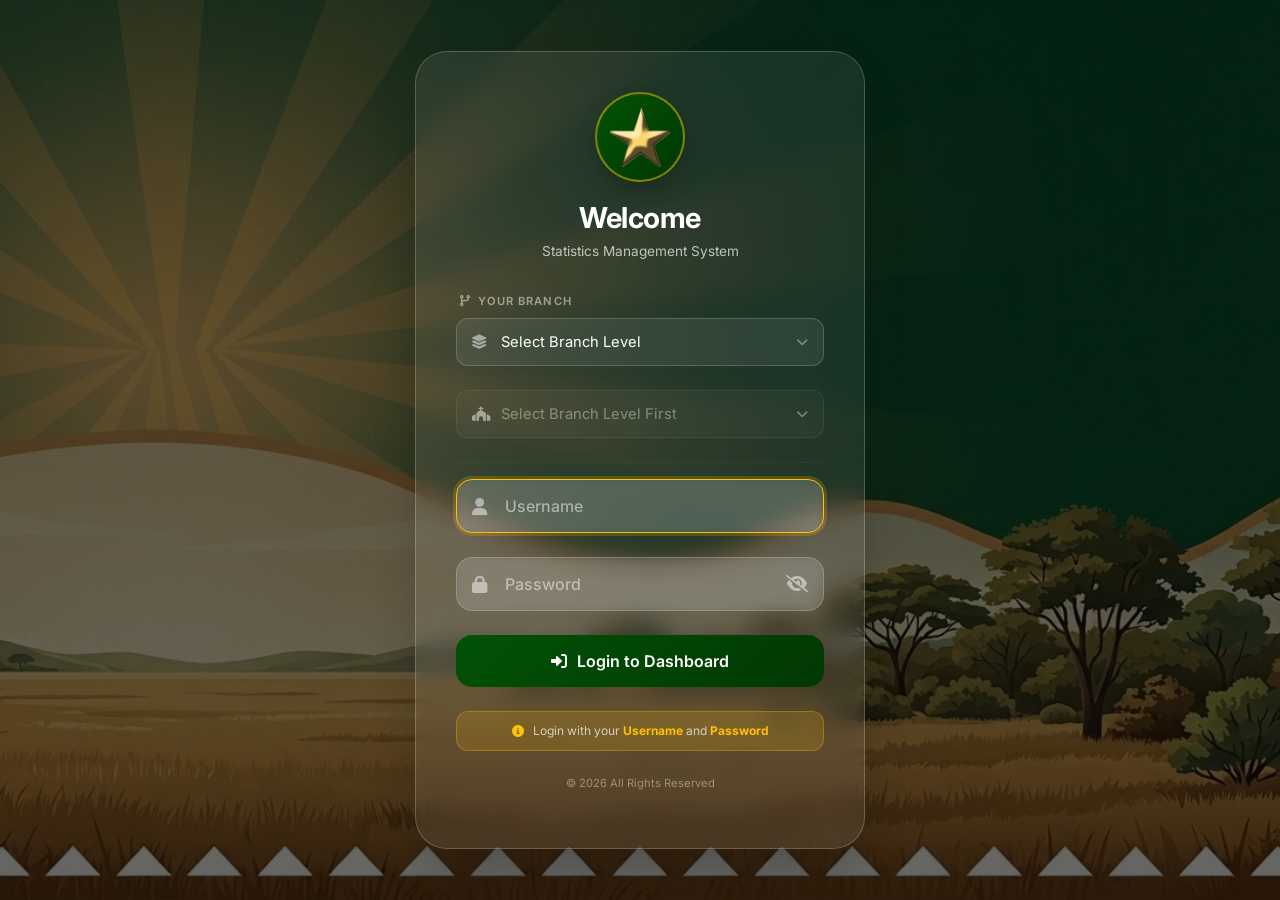
<file: index.html>
<!DOCTYPE html>
<html lang="en">
<head>
    <meta charset="UTF-8">
    <meta name="viewport" content="width=device-width, initial-scale=1.0, user-scalable=yes">
    <title> Admin Login</title>
    
    <!-- Bootstrap 5 CSS -->
    <link href="https://cdn.jsdelivr.net/npm/bootstrap@5.3.0-alpha1/dist/css/bootstrap.min.css" rel="stylesheet">
    <!-- Font Awesome Icons -->
    <link rel="stylesheet" href="https://cdnjs.cloudflare.com/ajax/libs/font-awesome/6.0.0-beta3/css/all.min.css">
    <!-- Google Fonts -->
    <link href="https://fonts.googleapis.com/css2?family=Inter:opsz,wght@14..32,300;14..32,400;14..32,500;14..32,600;14..32,700;14..32,800&display=swap" rel="stylesheet">
    <!-- Login Page CSS -->
    <link rel="stylesheet" href="css/login-page.css">

    <style>
        /* Branch selector styling — fits the glass-card aesthetic */
        .branch-divider {
            border: none;
            border-top: 1px solid rgba(255,255,255,0.15);
            margin: 0.25rem 0 1rem;
        }
        .branch-label {
            font-size: 0.7rem;
            font-weight: 600;
            letter-spacing: 0.1em;
            text-transform: uppercase;
            color: rgba(255,255,255,0.5);
            margin-bottom: 0.5rem;
            padding-left: 0.25rem;
        }
        .select-glass {
            width: 100%;
            padding: 0.75rem 1rem 0.75rem 2.75rem;
            background: rgba(255,255,255,0.08);
            border: 1px solid rgba(255,255,255,0.18);
            border-radius: 12px;
            color: #fff;
            font-size: 0.92rem;
            appearance: none;
            -webkit-appearance: none;
            outline: none;
            transition: border-color 0.2s, background 0.2s;
            cursor: pointer;
        }
        .select-glass:focus {
            border-color: rgba(255,255,255,0.5);
            background: rgba(255,255,255,0.14);
        }
        .select-glass option {
            background: #1e293b;
            color: #fff;
        }
        .select-glass:disabled {
            opacity: 0.4;
            cursor: not-allowed;
        }
        /* Keep the icon wrapper consistent with existing inputs */
        .select-wrapper {
            position: relative;
        }
        .select-wrapper .input-icon {
            position: absolute;
            left: 1rem;
            top: 50%;
            transform: translateY(-50%);
            color: rgba(255,255,255,0.5);
            font-size: 0.9rem;
            pointer-events: none;
            z-index: 1;
        }
        .select-wrapper .select-caret {
            position: absolute;
            right: 1rem;
            top: 50%;
            transform: translateY(-50%);
            color: rgba(255,255,255,0.4);
            font-size: 0.75rem;
            pointer-events: none;
        }
    </style>
</head>
<body>

    <div class="login-container">
        <div class="glass-card">
            <!-- Logo Section -->
            <div class="logo-section">
                <div class="church-icon">
                    <img src="images/emblem.png" alt="Church Emblem" class="church-emblem">
                </div>
                <h1>Welcome</h1>
                <p>Statistics Management System</p>
            </div>

            <!-- Message Alert -->
            <div id="loginMessage" style="display: none;" class="alert-message"></div>

            <!-- Login Form -->
            <form id="loginForm">

                <!-- ── Branch Selection (stored on login, auto-fills register page) ── -->
                <p class="branch-label"><i class="fas fa-code-branch" style="margin-right:0.4rem;"></i>Your Branch</p>

                <div class="form-group">
                    <div class="select-wrapper">
                        <i class="fas fa-layer-group input-icon"></i>
                        <select id="login_branch_level" class="select-glass" required>
                            <option value="">Select Branch Level</option>
                            <option value="main">Main Branch</option>
                            <option value="sub">Sub-Branch</option>
                        </select>
                        <i class="fas fa-chevron-down select-caret"></i>
                    </div>
                </div>

                <div class="form-group">
                    <div class="select-wrapper">
                        <i class="fas fa-church input-icon"></i>
                        <select id="login_branch" class="select-glass" required disabled>
                            <option value="">Select Branch Level First</option>
                        </select>
                        <i class="fas fa-chevron-down select-caret"></i>
                    </div>
                </div>

                <hr class="branch-divider">

                <!-- ── Credentials ── -->
                <div class="form-group">
                    <div class="input-group-custom">
                        <i class="fas fa-user input-icon"></i>
                        <input type="text" id="username" class="form-control-glass" placeholder="Username" autocomplete="off" autofocus>
                    </div>
                </div>

                <div class="form-group">
                    <div class="input-group-custom">
                        <i class="fas fa-lock input-icon"></i>
                        <input type="password" id="password" class="form-control-glass" placeholder="Password">
                        <button type="button" id="togglePassword" class="password-toggle">
                            <i class="fas fa-eye-slash"></i>
                        </button>
                    </div>
                </div>

                <button type="submit" id="loginBtn" class="btn-login">
                    <i class="fas fa-sign-in-alt"></i>
                    <span>Login to Dashboard</span>
                </button>
            </form>

            <div class="demo-hint">
                <i class="fas fa-info-circle"></i> Login with your <strong>Username</strong> and <strong>Password</strong>
            </div>

            <div class="login-footer">
                <p>&copy; 2026 All Rights Reserved</p>
            </div>
        </div>
    </div>

    <!-- Scripts - ORDER MATTERS! -->
    <script src="https://cdn.jsdelivr.net/npm/bootstrap@5.3.0-alpha1/dist/js/bootstrap.bundle.min.js"></script>
    <script src="config.public.js"></script>
    <script src="js/api-client.js"></script>
    <script src="js/login-page.js"></script>
</body>
</html>
</file>
<file: css/login-page.css>
/* ========== LOGIN PAGE STYLES ========== */
* {
    margin: 0;
    padding: 0;
    box-sizing: border-box;
}

body {
    font-family: 'Inter', sans-serif;
    min-height: 100vh;
    /* CHANGED: Fixed path to background image in images folder */
    background: url('../images/kganya.png') no-repeat center center fixed;
    background-size: cover;
    position: relative;
}

/* Dark overlay for better readability - KEPT */
body::before {
    content: '';
    position: fixed;
    top: 0;
    left: 0;
    width: 100%;
    height: 100%;
    background: rgba(0, 0, 0, 0.6);
    z-index: 0;
}

/* Main container */
.login-container {
    min-height: 100vh;
    display: flex;
    align-items: center;
    justify-content: center;
    position: relative;
    z-index: 1;
    padding: 1.5rem;
}

/* Glassmorphism Card - ENHANCED */
.glass-card {
    background: rgba(255, 255, 255, 0.08);
    backdrop-filter: blur(12px);
    border-radius: 32px;
    padding: 2.5rem;
    width: 100%;
    max-width: 450px;
    box-shadow: 0 25px 50px -12px rgba(0, 0, 0, 0.25);
    border: 1px solid rgba(255, 255, 255, 0.2);
    transition: all 0.3s ease;
}

.glass-card:hover {
    transform: translateY(-5px);
    box-shadow: 0 30px 60px -12px rgba(0, 0, 0, 0.3);
    border-color: rgba(255, 255, 255, 0.3);
}

/* Logo Section */
.logo-section {
    text-align: center;
    margin-bottom: 2rem;
}

.church-icon {
    width: 90px;
    height: 90px;
    background: linear-gradient(135deg, #025205, #013803);
    border-radius: 50%;
    display: flex;
    align-items: center;
    justify-content: center;
    margin: 0 auto 1.2rem;
    box-shadow: 0 10px 25px -5px rgba(0, 0, 0, 0.3);
    border: 2px solid rgba(255, 193, 7, 0.5);
    overflow: hidden;
}

.church-emblem {
    width: 70%;
    height: 70%;
    object-fit: contain;
}

.logo-section h1 {
    font-size: 1.8rem;
    font-weight: 700;
    color: white;
    margin-bottom: 0.35rem;
    letter-spacing: -0.5px;
}

.logo-section p {
    color: rgba(255, 255, 255, 0.7);
    font-size: 0.85rem;
}

/* Form Styles */
.form-group {
    margin-bottom: 1.5rem;
}

.input-group-custom {
    position: relative;
    display: flex;
    align-items: center;
}

.input-icon {
    position: absolute;
    left: 16px;
    color: rgba(255, 255, 255, 0.5);
    font-size: 1.1rem;
    z-index: 2;
}

.form-control-glass {
    width: 100%;
    padding: 14px 16px 14px 48px;
    font-size: 1rem;
    background: rgba(255, 255, 255, 0.1);
    border: 1px solid rgba(255, 255, 255, 0.2);
    border-radius: 16px;
    color: white;
    font-weight: 500;
    transition: all 0.3s ease;
    backdrop-filter: blur(4px);
}

.form-control-glass:focus {
    outline: none;
    background: rgba(255, 255, 255, 0.15);
    border-color: #ffc107;
    box-shadow: 0 0 0 3px rgba(255, 193, 7, 0.2);
}

.form-control-glass::placeholder {
    color: rgba(255, 255, 255, 0.5);
}

/* Password Toggle Button */
.password-toggle {
    position: absolute;
    right: 16px;
    background: none;
    border: none;
    color: rgba(255, 255, 255, 0.5);
    cursor: pointer;
    font-size: 1.1rem;
    transition: color 0.3s ease;
    z-index: 2;
}

.password-toggle:hover {
    color: #ffc107;
}

/* Login Button */
.btn-login {
    width: 100%;
    padding: 14px;
    background: linear-gradient(135deg, #025205, #013803);
    border: none;
    border-radius: 16px;
    color: white;
    font-size: 1rem;
    font-weight: 600;
    cursor: pointer;
    transition: all 0.3s ease;
    display: flex;
    align-items: center;
    justify-content: center;
    gap: 10px;
}

.btn-login:hover {
    transform: translateY(-2px);
    box-shadow: 0 10px 25px -5px rgba(2, 82, 5, 0.4);
    background: linear-gradient(135deg, #036f08, #025205);
}

.btn-login:active {
    transform: translateY(0);
}

.btn-login:disabled {
    opacity: 0.6;
    cursor: not-allowed;
    transform: none;
}

/* Loading Spinner */
.spinner {
    width: 20px;
    height: 20px;
    border: 2px solid rgba(255, 255, 255, 0.3);
    border-top-color: white;
    border-radius: 50%;
    animation: spin 0.8s linear infinite;
    display: inline-block;
}

@keyframes spin {
    to { transform: rotate(360deg); }
}

/* Message Alert */
.alert-message {
    padding: 12px 16px;
    border-radius: 16px;
    margin-bottom: 1.5rem;
    display: flex;
    align-items: center;
    gap: 10px;
    font-size: 0.85rem;
    animation: slideDown 0.3s ease;
}

.alert-message {
    display: none;
}

@keyframes slideDown {
    from {
        opacity: 0;
        transform: translateY(-10px);
    }
    to {
        opacity: 1;
        transform: translateY(0);
    }
}

.alert-error {
    background: rgba(220, 53, 69, 0.2);
    border: 1px solid rgba(220, 53, 69, 0.5);
    color: #ff6b6b;
}

.alert-success {
    background: rgba(40, 167, 69, 0.2);
    border: 1px solid rgba(40, 167, 69, 0.5);
    color: #6fcf97;
}

.alert-info {
    background: rgba(23, 162, 184, 0.2);
    border: 1px solid rgba(23, 162, 184, 0.5);
    color: #5bc0de;
}

/* Close button for message */
.alert-message .close-msg {
    background: none;
    border: none;
    font-size: 1.2rem;
    cursor: pointer;
    margin-left: auto;
    color: inherit;
    opacity: 0.7;
}

.alert-message .close-msg:hover {
    opacity: 1;
}

/* Demo Hint */
.demo-hint {
    background: rgba(255, 193, 7, 0.15);
    border-radius: 12px;
    padding: 10px;
    margin-top: 1.5rem;
    text-align: center;
    font-size: 0.75rem;
    color: rgba(255, 255, 255, 0.7);
    border: 1px solid rgba(255, 193, 7, 0.3);
}

.demo-hint i {
    color: #ffc107;
    margin-right: 6px;
}

.demo-hint strong {
    color: #ffc107;
}

/* Login Footer */
.login-footer {
    text-align: center;
    margin-top: 1.5rem;
    color: rgba(255, 255, 255, 0.4);
    font-size: 0.7rem;
}

/* Responsive Design */
@media (max-width: 576px) {
    .glass-card {
        padding: 1.8rem;
    }
    
    .logo-section h1 {
        font-size: 1.5rem;
    }
    
    .logo-section p {
        font-size: 0.75rem;
    }
    
    .church-icon {
        width: 75px;
        height: 75px;
    }
    
    .btn-login {
        padding: 12px;
        font-size: 0.9rem;
    }
    
    .form-control-glass {
        padding: 12px 16px 12px 45px;
        font-size: 0.9rem;
    }
}
</file>
<file: css/home-page.css>
/* ========== HOME PAGE STYLES ========== */
:root {
    --primary-green: #025205;
    --primary-dark: #013803;
    --primary-light: #2e7d32;
    --accent-gold: #ffc107;
    --danger-red: #dc3545;
    --danger-dark: #b02a37;
    --text-dark: #1a2e1a;
    --text-gray: #6c757d;
    --bg-light: #f8f9fa;
    --bg-white: #ffffff;
    --shadow-sm: 0 4px 12px rgba(0, 0, 0, 0.08);
    --shadow-md: 0 8px 24px rgba(0, 0, 0, 0.12);
    --shadow-lg: 0 16px 32px rgba(0, 0, 0, 0.16);
    --border-radius: 16px;
    --transition: all 0.3s ease;
}

* {
    margin: 0;
    padding: 0;
    box-sizing: border-box;
}

html {
    height: 100%;
}

body {
    background: url('../images/kganya.png') no-repeat center center fixed;
    background-size: cover;
    position: relative;
    font-family: 'Inter', 'Segoe UI', system-ui, -apple-system, 'Roboto', sans-serif;
    line-height: 1.5;
    padding-top: 56px;
    min-height: 100vh;
    display: flex;
    flex-direction: column;
}

/* Dark overlay for better readability */
body::before {
    content: '';
    position: fixed;
    top: 0;
    left: 0;
    width: 100%;
    height: 100%;
    background: rgba(0, 0, 0, 0.6);
    z-index: -1;
}


/* Logo Section */
.logo-section {
    text-align: center;
    margin-bottom: 2rem;
}

.church-icon {
    width: 90px;
    height: 90px;
    background: linear-gradient(135deg, #025205, #013803);
    border-radius: 50%;
    display: flex;
    align-items: center;
    justify-content: center;
    margin: 0 auto 1.2rem;
    box-shadow: 0 10px 25px -5px rgba(0, 0, 0, 0.3);
    border: 2px solid rgba(255, 193, 7, 0.5);
    overflow: hidden;
}

.church-emblem {
    width: 70%;
    height: 70%;
    object-fit: contain;
}

.logo-section h1 {
    font-size: 1.8rem;
    font-weight: 700;
    color: white;
    margin-bottom: 0.35rem;
    letter-spacing: -0.5px;
}

.logo-section p {
    color: rgba(255, 255, 255, 0.7);
    font-size: 0.85rem;
}

/* ========== NAVBAR STYLES WITH GLASS EFFECT ========== */
.navbar {
    background: linear-gradient(135deg, 
        rgba(2, 82, 5, 0.85), 
        rgba(1, 56, 3, 0.9));
    backdrop-filter: blur(16px);
    -webkit-backdrop-filter: blur(16px);
    padding: 0.4rem 2rem;
    box-shadow: var(--shadow-md);
    position: fixed;
    top: 0;
    left: 0;
    right: 0;
    z-index: 1030;
    width: 100%;
}

/* Gold bottom border line */
.navbar::after {
    content: '';
    position: absolute;
    bottom: 0;
    left: 0;
    right: 0;
    height: 2px;
    background: linear-gradient(90deg, 
        transparent, 
        rgba(255, 215, 0, 0.5), 
        rgba(255, 215, 0, 0.9), 
        rgba(255, 215, 0, 0.5), 
        transparent);
    pointer-events: none;
}

/* Glass shine effect */
.navbar::before {
    content: '';
    position: absolute;
    top: -50%;
    left: -60%;
    width: 200%;
    height: 200%;
    background: linear-gradient(115deg, 
        transparent 30%, 
        rgba(255, 255, 255, 0.08) 45%, 
        rgba(255, 255, 255, 0.12) 50%, 
        rgba(255, 255, 255, 0.08) 55%, 
        transparent 70%);
    transform: rotate(25deg);
    pointer-events: none;
    animation: glassShine 8s infinite;
}

/* Shine animation */
@keyframes glassShine {
    0% {
        transform: translateX(-100%) rotate(25deg);
    }
    20%, 100% {
        transform: translateX(100%) rotate(25deg);
    }
}

.navbar-brand {
    display: flex;
    align-items: center;
    text-decoration: none;
}

.logo-wrapper {
    display: flex;
    align-items: center;
    gap: 12px;
}

.brand-text {
    font-size: 1.2rem;
    font-weight: 700;
    color: white;
    letter-spacing: -0.5px;
    text-shadow: 0 2px 4px rgba(0, 0, 0, 0.2);
}

/* Navbar version of church icon (smaller for navbar) */
.navbar .church-icon {
    width: 36px;
    height: 36px;
    background: linear-gradient(135deg, #025205, #013803);
    border-radius: 50%;
    display: flex;
    align-items: center;
    justify-content: center;
    box-shadow: 0 4px 12px rgba(0, 0, 0, 0.2);
    border: 2px solid rgba(255, 193, 7, 0.6);
    overflow: hidden;
    transition: var(--transition);
    margin: 0;
}

.navbar .church-icon:hover {
    transform: scale(1.05);
    border-color: var(--accent-gold);
}

.church-emblem {
    width: 70%;
    height: 70%;
    object-fit: contain;
}

.nav-link {
    color: rgba(255, 255, 255, 0.9) !important;
    font-weight: 500;
    transition: var(--transition);
    margin: 0 4px;
    padding: 0.3rem 0.8rem !important;
    border-radius: 30px;
    font-size: 0.85rem;
}

.nav-link:hover {
    color: white !important;
    background: rgba(255, 255, 255, 0.15);
    transform: translateY(-1px);
}

.nav-link.active {
    color: white !important;
    background: rgba(255, 255, 255, 0.2);
    position: relative;
}

.nav-link.active::after {
    content: '';
    position: absolute;
    bottom: -2px;
    left: 50%;
    transform: translateX(-50%);
    width: 30px;
    height: 2px;
    background: var(--accent-gold);
    border-radius: 2px;
}

.nav-link i {
    margin-right: 8px;
}

/* Navbar Toggler */
.navbar-toggler {
    border: 1px solid rgba(255, 255, 255, 0.3);
    background: transparent;
    padding: 0.4rem 0.6rem;
}

.navbar-toggler-icon {
    background-image: url("data:image/svg+xml,%3csvg xmlns='http://www.w3.org/2000/svg' viewBox='0 0 30 30'%3e%3cpath stroke='rgba(255, 255, 255, 0.9)' stroke-linecap='round' stroke-miterlimit='10' stroke-width='2' d='M4 7h22M4 15h22M4 23h22'/%3e%3c/svg%3e");
}

/* Logo Section (for pages that need it) */
.logo-section {
    text-align: center;
    margin-bottom: 2rem;
}

.logo-section .church-icon {
    width: 90px;
    height: 90px;
    background: linear-gradient(135deg, #025205, #013803);
    border-radius: 50%;
    display: flex;
    align-items: center;
    justify-content: center;
    margin: 0 auto 1.2rem;
    box-shadow: 0 10px 25px -5px rgba(0, 0, 0, 0.3);
    border: 2px solid rgba(255, 193, 7, 0.5);
    overflow: hidden;
}

.logo-section h1 {
    font-size: 1.8rem;
    font-weight: 700;
    color: white;
    margin-bottom: 0.35rem;
    letter-spacing: -0.5px;
}

.logo-section p {
    color: rgba(255, 255, 255, 0.7);
    font-size: 0.85rem;
}

/* ========== HERO SECTION WITH BACKGROUND ========== */
.hero-section {
    position: relative;
    min-height: 80vh;
    background-image: url('https://images.unsplash.com/photo-1438032005730-c779502df39b?q=80&w=2070&auto=format');
    background-size: cover;
    background-position: center;
    background-attachment: fixed;
    display: flex;
    align-items: center;
    justify-content: center;
    overflow: hidden;
}

.hero-overlay {
    position: absolute;
    top: 0;
    left: 0;
    right: 0;
    bottom: 0;
    background: linear-gradient(135deg, rgba(2, 82, 5, 0.85), rgba(1, 56, 3, 0.9));
    z-index: 1;
}

.hero-content {
    position: relative;
    z-index: 2;
    text-align: center;
    color: white;
    padding: 4rem 0;
}

.hero-text h1 {
    font-size: 3.5rem;
    font-weight: 800;
    margin-bottom: 1.5rem;
    text-shadow: 2px 2px 4px rgba(0,0,0,0.2);
}

.hero-text p {
    font-size: 1.3rem;
    max-width: 700px;
    margin: 0 auto 2rem auto;
    opacity: 0.95;
}

.hero-buttons {
    display: flex;
    gap: 1rem;
    justify-content: center;
    flex-wrap: wrap;
}

.btn-hero-primary, .btn-hero-secondary {
    padding: 12px 32px;
    border-radius: 50px;
    font-weight: 600;
    text-decoration: none;
    transition: var(--transition);
    display: inline-flex;
    align-items: center;
    gap: 10px;
}

.btn-hero-primary {
    background: var(--accent-gold);
    color: var(--primary-dark);
    border: 2px solid var(--accent-gold);
}

.btn-hero-primary:hover {
    background: transparent;
    color: var(--accent-gold);
    transform: translateY(-3px);
    box-shadow: 0 10px 25px rgba(0,0,0,0.2);
}

.btn-hero-secondary {
    background: transparent;
    color: white;
    border: 2px solid white;
}

.btn-hero-secondary:hover {
    background: white;
    color: var(--primary-green);
    transform: translateY(-3px);
    box-shadow: 0 10px 25px rgba(0,0,0,0.2);
}

/* ========== STATISTICS SECTION ========== */
.stats-section {
    display: grid;
    grid-template-columns: repeat(auto-fit, minmax(240px, 1fr));
    gap: 1.5rem;
    margin: -3rem auto 2rem auto;
    position: relative;
    z-index: 3;
    padding: 0 1rem;
}

.stat-card-flashing {
    background: var(--bg-white);
    border-radius: var(--border-radius);
    padding: 1.5rem;
    display: flex;
    align-items: center;
    gap: 1rem;
    box-shadow: var(--shadow-md);
    transition: var(--transition);
    animation: flashBorder 2s ease-in-out infinite;
}

@keyframes flashBorder {
    0%, 100% {
        box-shadow: 0 4px 12px rgba(2, 82, 5, 0.1);
        border-left: 4px solid var(--primary-green);
    }
    50% {
        box-shadow: 0 8px 24px rgba(2, 82, 5, 0.3);
        border-left: 4px solid var(--accent-gold);
    }
}

.stat-card-flashing:hover {
    transform: translateY(-5px);
    box-shadow: var(--shadow-lg);
}

.stat-icon {
    width: 60px;
    height: 60px;
    background: linear-gradient(135deg, var(--primary-green), var(--primary-dark));
    border-radius: 50%;
    display: flex;
    align-items: center;
    justify-content: center;
    color: white;
    font-size: 1.8rem;
}

.stat-details {
    flex: 1;
}

.stat-number {
    font-size: 2rem;
    font-weight: 700;
    color: var(--primary-dark);
    margin: 0;
    line-height: 1.2;
}

.stat-label {
    color: var(--text-gray);
    margin: 0;
    font-size: 0.9rem;
}

/* ========== SECTION HEADER ========== */
.section-header {
    text-align: center;
    margin: 3rem 0 2rem 0;
}

.section-header h2 {
    font-size: 2.2rem;
    font-weight: 700;
    color: var(--primary-dark);
    margin-bottom: 0.5rem;
}

.section-header h2 i {
    color: var(--accent-gold);
    margin-right: 10px;
}

.section-header p {
    color: var(--text-gray);
    font-size: 1.1rem;
}

/* ========== FEATURE CARDS ========== */
.features-grid {
    display: grid;
    grid-template-columns: repeat(auto-fit, minmax(320px, 1fr));
    gap: 2rem;
    margin-bottom: 3rem;
}

.feature-card {
    background: var(--bg-white);
    border-radius: var(--border-radius);
    padding: 2rem;
    text-align: center;
    transition: var(--transition);
    box-shadow: var(--shadow-sm);
    position: relative;
    overflow: hidden;
}

.flashing-card {
    animation: glowPulse 2s ease-in-out infinite;
}

@keyframes glowPulse {
    0%, 100% {
        box-shadow: 0 4px 12px rgba(2, 82, 5, 0.1);
        transform: scale(1);
    }
    50% {
        box-shadow: 0 8px 28px rgba(2, 82, 5, 0.25);
        transform: scale(1.02);
    }
}

.feature-card:hover {
    transform: translateY(-8px);
    box-shadow: var(--shadow-lg);
}

.card-icon {
    width: 80px;
    height: 80px;
    background: linear-gradient(135deg, var(--primary-green), var(--primary-light));
    border-radius: 50%;
    display: flex;
    align-items: center;
    justify-content: center;
    margin: 0 auto 1.5rem auto;
    color: white;
    font-size: 2rem;
}

.feature-card h3 {
    font-size: 1.5rem;
    font-weight: 600;
    margin-bottom: 1rem;
    color: var(--primary-dark);
}

.feature-card p {
    color: var(--text-gray);
    line-height: 1.6;
    margin-bottom: 1rem;
}

.card-time {
    background: #f0f7f0;
    padding: 0.5rem 1rem;
    border-radius: 30px;
    display: inline-block;
    font-size: 0.85rem;
    color: var(--primary-green);
    font-weight: 600;
}

.card-time i {
    margin-right: 5px;
}

/* ========== QUICK ACTIONS SECTION ========== */
.quick-actions {
    background: linear-gradient(135deg, var(--primary-green), var(--primary-dark));
    padding: 3rem 0;
    margin: 3rem 0;
}

.quick-actions .section-header h2,
.quick-actions .section-header p {
    color: white;
}

.actions-grid {
    display: grid;
    grid-template-columns: repeat(auto-fit, minmax(240px, 1fr));
    gap: 1.5rem;
    margin-top: 2rem;
}

.action-card {
    background: rgba(255, 255, 255, 0.1);
    backdrop-filter: blur(10px);
    border-radius: var(--border-radius);
    padding: 2rem;
    text-align: center;
    text-decoration: none;
    transition: var(--transition);
    border: 1px solid rgba(255, 255, 255, 0.2);
}

.action-card:hover {
    background: rgba(255, 255, 255, 0.2);
    transform: translateY(-5px);
}

.action-card i {
    font-size: 2.5rem;
    color: var(--accent-gold);
    margin-bottom: 1rem;
}

.action-card h4 {
    color: white;
    font-size: 1.3rem;
    margin-bottom: 0.5rem;
}

.action-card p {
    color: rgba(255, 255, 255, 0.8);
    font-size: 0.9rem;
}

/* ========== EVENTS SECTION ========== */
.events-grid {
    display: flex;
    flex-direction: column;
    gap: 1rem;
    margin-bottom: 3rem;
}

.event-card {
    background: var(--bg-white);
    border-radius: var(--border-radius);
    padding: 1.5rem;
    display: flex;
    align-items: center;
    gap: 1.5rem;
    transition: var(--transition);
    box-shadow: var(--shadow-sm);
    flex-wrap: wrap;
}

.event-card:hover {
    transform: translateX(10px);
    box-shadow: var(--shadow-md);
}

.event-date {
    text-align: center;
    background: linear-gradient(135deg, var(--primary-green), var(--primary-dark));
    padding: 1rem;
    border-radius: 12px;
    min-width: 80px;
    color: white;
}

.event-day {
    font-size: 2rem;
    font-weight: 700;
    display: block;
    line-height: 1;
}

.event-month {
    font-size: 0.9rem;
    text-transform: uppercase;
}

.event-details {
    flex: 1;
}

.event-details h4 {
    font-size: 1.2rem;
    font-weight: 600;
    margin-bottom: 0.5rem;
    color: var(--primary-dark);
}

.event-details p {
    color: var(--text-gray);
    margin: 0;
    font-size: 0.9rem;
}

.event-details p i {
    margin-right: 5px;
    color: var(--primary-green);
}

.event-status {
    background: #d4edda;
    color: #155724;
    padding: 0.3rem 1rem;
    border-radius: 20px;
    font-size: 0.8rem;
    font-weight: 600;
}

/* ========== FOOTER ========== */
footer {
    background: var(--primary-dark);
    color: rgba(255, 255, 255, 0.8);
    padding: 1.5rem 0;
    margin-top: 2rem;
}

.footer-content {
    text-align: center;
    display: flex;
    justify-content: space-between;
    align-items: center;
    flex-wrap: wrap;
    gap: 1rem;
}

.footer-section i {
    color: var(--accent-gold);
    margin-right: 6px;
}

/* ========== ANIMATIONS ========== */
@keyframes fadeInUp {
    from {
        opacity: 0;
        transform: translateY(30px);
    }
    to {
        opacity: 1;
        transform: translateY(0);
    }
}

.animate-title {
    animation: fadeInUp 0.8s ease-out;
}

.animate-subtitle {
    animation: fadeInUp 0.8s ease-out 0.2s both;
}

/* ========== RESPONSIVE DESIGN ========== */
@media (max-width: 768px) {
    body {
        padding-top: 60px;
    }
    
    .hero-text h1 {
        font-size: 2rem;
    }
    
    .hero-text p {
        font-size: 1rem;
    }
    
    .stats-section {
        margin-top: -2rem;
        grid-template-columns: 1fr;
    }
    
    .section-header h2 {
        font-size: 1.5rem;
    }
    
    .features-grid {
        grid-template-columns: 1fr;
        padding: 0 1rem;
    }
    
    .actions-grid {
        grid-template-columns: 1fr;
        padding: 0 1rem;
    }
    
    .event-card {
        flex-direction: column;
        text-align: center;
    }
    
    .footer-content {
        flex-direction: column;
        text-align: center;
    }
}

@media (max-width: 576px) {
    .hero-buttons {
        flex-direction: column;
        align-items: center;
    }
    
    .btn-hero-primary, .btn-hero-secondary {
        width: 100%;
        justify-content: center;
    }
}
</file>
<file: css/events-page.css>
/* ========== EVENTS PAGE STYLES - PREMIUM GLASSY VERSION ========== */
:root {
    --primary-green: #025205;
    --primary-dark: #013803;
    --primary-light: #2e7d32;
    --accent-gold: #ffc107;
    --danger-red: #dc3545;
    --danger-dark: #b02a37;
    --text-dark: #1a2e1a;
    --text-gray: #6c757d;
    --bg-light: #f8f9fa;
    --bg-white: #ffffff;
    --shadow-sm: 0 4px 12px rgba(0, 0, 0, 0.08);
    --shadow-md: 0 8px 24px rgba(0, 0, 0, 0.12);
    --shadow-lg: 0 16px 32px rgba(0, 0, 0, 0.16);
    --border-radius: 16px;
    --transition: all 0.3s ease;
}

* {
    margin: 0;
    padding: 0;
    box-sizing: border-box;
}

html {
    height: 100%;
}

body {
    background: url('../images/kganya.png') no-repeat center center fixed;
    background-size: cover;
    position: relative;
    font-family: 'Inter', 'Segoe UI', system-ui, -apple-system, 'Roboto', sans-serif;
    line-height: 1.5;
    padding-top: 56px;
    min-height: 100vh;
    display: flex;
    flex-direction: column;
}

/* Dark overlay for better readability */
body::before {
    content: '';
    position: fixed;
    top: 0;
    left: 0;
    width: 100%;
    height: 100%;
    background: rgba(0, 0, 0, 0.6);
    z-index: -1;
}

/* Main container */
.container {
    max-width: 1400px;
    margin: 0 auto;
    padding: 0 1.5rem;
    flex: 1;
    width: 100%;
}


/* ========== NAVBAR STYLES WITH GLASS EFFECT ========== */
.navbar {
    background: linear-gradient(135deg, 
        rgba(2, 82, 5, 0.85), 
        rgba(1, 56, 3, 0.9));
    backdrop-filter: blur(16px);
    -webkit-backdrop-filter: blur(16px);
    padding: 0.4rem 2rem;
    box-shadow: var(--shadow-md);
    position: fixed;
    top: 0;
    left: 0;
    right: 0;
    z-index: 1030;
    width: 100%;
}

/* Gold bottom border line */
.navbar::after {
    content: '';
    position: absolute;
    bottom: 0;
    left: 0;
    right: 0;
    height: 2px;
    background: linear-gradient(90deg, 
        transparent, 
        rgba(255, 215, 0, 0.5), 
        rgba(255, 215, 0, 0.9), 
        rgba(255, 215, 0, 0.5), 
        transparent);
    pointer-events: none;
}

/* Glass shine effect */
.navbar::before {
    content: '';
    position: absolute;
    top: -50%;
    left: -60%;
    width: 200%;
    height: 200%;
    background: linear-gradient(115deg, 
        transparent 30%, 
        rgba(255, 255, 255, 0.08) 45%, 
        rgba(255, 255, 255, 0.12) 50%, 
        rgba(255, 255, 255, 0.08) 55%, 
        transparent 70%);
    transform: rotate(25deg);
    pointer-events: none;
    animation: glassShine 8s infinite;
}

/* Shine animation */
@keyframes glassShine {
    0% {
        transform: translateX(-100%) rotate(25deg);
    }
    20%, 100% {
        transform: translateX(100%) rotate(25deg);
    }
}

.navbar-brand {
    display: flex;
    align-items: center;
    text-decoration: none;
}

.logo-wrapper {
    display: flex;
    align-items: center;
    gap: 12px;
}

.brand-text {
    font-size: 1.2rem;
    font-weight: 700;
    color: white;
    letter-spacing: -0.5px;
    text-shadow: 0 2px 4px rgba(0, 0, 0, 0.2);
}

/* Navbar version of church icon (smaller for navbar) */
.navbar .church-icon {
    width: 36px;
    height: 36px;
    background: linear-gradient(135deg, #025205, #013803);
    border-radius: 50%;
    display: flex;
    align-items: center;
    justify-content: center;
    box-shadow: 0 4px 12px rgba(0, 0, 0, 0.2);
    border: 2px solid rgba(255, 193, 7, 0.6);
    overflow: hidden;
    transition: var(--transition);
    margin: 0;
}

.navbar .church-icon:hover {
    transform: scale(1.05);
    border-color: var(--accent-gold);
}

.church-emblem {
    width: 70%;
    height: 70%;
    object-fit: contain;
}

.nav-link {
    color: rgba(255, 255, 255, 0.9) !important;
    font-weight: 500;
    transition: var(--transition);
    margin: 0 4px;
    padding: 0.3rem 0.8rem !important;
    border-radius: 30px;
    font-size: 0.85rem;
}

.nav-link:hover {
    color: white !important;
    background: rgba(255, 255, 255, 0.15);
    transform: translateY(-1px);
}

.nav-link.active {
    color: white !important;
    background: rgba(255, 255, 255, 0.2);
    position: relative;
}

.nav-link.active::after {
    content: '';
    position: absolute;
    bottom: -2px;
    left: 50%;
    transform: translateX(-50%);
    width: 30px;
    height: 2px;
    background: var(--accent-gold);
    border-radius: 2px;
}

.nav-link i {
    margin-right: 8px;
}

/* Navbar Toggler */
.navbar-toggler {
    border: 1px solid rgba(255, 255, 255, 0.3);
    background: transparent;
    padding: 0.4rem 0.6rem;
}

.navbar-toggler-icon {
    background-image: url("data:image/svg+xml,%3csvg xmlns='http://www.w3.org/2000/svg' viewBox='0 0 30 30'%3e%3cpath stroke='rgba(255, 255, 255, 0.9)' stroke-linecap='round' stroke-miterlimit='10' stroke-width='2' d='M4 7h22M4 15h22M4 23h22'/%3e%3c/svg%3e");
}

/* Logo Section (for pages that need it) */
.logo-section {
    text-align: center;
    margin-bottom: 2rem;
}

.logo-section .church-icon {
    width: 90px;
    height: 90px;
    background: linear-gradient(135deg, #025205, #013803);
    border-radius: 50%;
    display: flex;
    align-items: center;
    justify-content: center;
    margin: 0 auto 1.2rem;
    box-shadow: 0 10px 25px -5px rgba(0, 0, 0, 0.3);
    border: 2px solid rgba(255, 193, 7, 0.5);
    overflow: hidden;
}

.logo-section h1 {
    font-size: 1.8rem;
    font-weight: 700;
    color: white;
    margin-bottom: 0.35rem;
    letter-spacing: -0.5px;
}

.logo-section p {
    color: rgba(255, 255, 255, 0.7);
    font-size: 0.85rem;
}


/* ========== HERO SECTION - UPDATED TO MATCH DASHBOARD ========== */

/* ========== HERO SECTION - PREMIUM GLASSY VERSION ========== */
.hero-section {
    background: linear-gradient(135deg, 
        rgba(2, 82, 5, 0.3), 
        rgba(1, 56, 3, 0.4));
    backdrop-filter: blur(20px);
    -webkit-backdrop-filter: blur(20px);
    color: white;
    padding: 2rem 2rem;
    text-align: center;
    margin-bottom: 2rem;
    margin-top: 0;
    border-radius: 0 0 56px 56px;
    box-shadow: 0 20px 40px rgba(0, 0, 0, 0.25);
    border-bottom: 1px solid rgba(255, 255, 255, 0.35);
    position: relative;
    overflow: hidden;
    width: 100%;
}

/* Glass reflection effect */
.hero-section::before {
    content: '';
    position: absolute;
    top: -50%;
    left: -50%;
    width: 200%;
    height: 200%;
    background: radial-gradient(circle, 
        rgba(255, 255, 255, 0.15) 0%, 
        transparent 70%);
    pointer-events: none;
}

/* Subtle inner glow */
.hero-section::after {
    content: '';
    position: absolute;
    bottom: 0;
    left: 0;
    right: 0;
    height: 2px;
    background: linear-gradient(90deg, 
        transparent, 
        rgba(255, 215, 0, 0.5), 
        rgba(255, 215, 0, 0.8), 
        rgba(255, 215, 0, 0.5), 
        transparent);
    pointer-events: none;
}

.hero-section h1 {
    font-size: 2rem;
    font-weight: 800;
    margin-bottom: 0.5rem;
    text-shadow: 0 4px 25px rgba(0, 0, 0, 0.35);
    letter-spacing: -0.5px;
    position: relative;
    z-index: 1;
    background: linear-gradient(135deg, #ffffff, rgba(255, 255, 255, 0.9));
    -webkit-background-clip: text;
    background-clip: text;
    color: transparent;
    text-shadow: none;
}

.hero-section h1 i {
    background: none;
    -webkit-background-clip: unset;
    background-clip: unset;
    color: var(--accent-gold);
    text-shadow: 0 2px 10px rgba(0, 0, 0, 0.3);
    margin-right: 10px;
}

.hero-section p {
    font-size: 1rem;
    opacity: 0.95;
    max-width: 650px;
    margin: 0 auto;
    text-shadow: 0 2px 12px rgba(0, 0, 0, 0.25);
    position: relative;
    z-index: 1;
    color: rgba(255, 255, 255, 0.95);
    font-weight: 400;
}

/* ========== ACTION BAR ========== */
.action-bar {
    display: flex;
    gap: 1rem;
    margin-bottom: 2rem;
    justify-content: flex-end;
    flex-wrap: wrap;
}

.btn-primary-action {
    background: linear-gradient(135deg, var(--primary-green), var(--primary-dark));
    border: none;
    padding: 12px 28px;
    border-radius: 40px;
    color: white;
    font-weight: 600;
    cursor: pointer;
    transition: var(--transition);
    box-shadow: 0 2px 8px rgba(0, 0, 0, 0.15);
}

.btn-primary-action:hover {
    transform: translateY(-2px);
    box-shadow: 0 6px 14px rgba(2, 82, 5, 0.3);
}

.btn-secondary-action {
    background: #6c757d;
    border: none;
    padding: 12px 28px;
    border-radius: 40px;
    color: white;
    font-weight: 500;
    cursor: pointer;
    transition: var(--transition);
}

.btn-secondary-action:hover {
    background: #5a6268;
    transform: translateY(-2px);
}

/* ========== EVENTS SECTION ========== */
.events-section {
    background: rgba(255, 255, 255, 0.08);
    backdrop-filter: blur(16px);
    -webkit-backdrop-filter: blur(16px);
    border-radius: 24px;
    padding: 1.5rem;
    box-shadow: 0 20px 40px rgba(0, 0, 0, 0.2);
    margin-bottom: 2rem;
    border: 1px solid rgba(255, 255, 255, 0.2);
}

.section-header {
    display: flex;
    justify-content: space-between;
    align-items: center;
    margin-bottom: 1.5rem;
    flex-wrap: wrap;
    gap: 1rem;
}

.section-header h3 {
    color: white;
    font-weight: 700;
    margin: 0;
}

.section-header h3 i {
    color: var(--accent-gold);
    margin-right: 10px;
}

.badge-count {
    background: rgba(255, 255, 255, 0.2);
    backdrop-filter: blur(8px);
    color: white;
    padding: 6px 16px;
    border-radius: 30px;
    font-size: 0.85rem;
    font-weight: 500;
    border: 1px solid rgba(255, 255, 255, 0.2);
}

/* Events Grid */
.events-grid {
    display: grid;
    grid-template-columns: repeat(auto-fill, minmax(340px, 1fr));
    gap: 1.5rem;
}

/* Event Card - White background like register page */
.event-card {
    background: white;
    border-radius: 20px;
    overflow: hidden;
    transition: all 0.3s ease;
    cursor: pointer;
    border: 1px solid #e9ecef;
    box-shadow: 0 2px 8px rgba(0, 0, 0, 0.05);
}

.event-card:hover {
    transform: translateY(-4px);
    box-shadow: 0 12px 28px rgba(0, 0, 0, 0.15);
}

.event-card-header {
    background: linear-gradient(135deg, var(--primary-green), var(--primary-dark));
    color: white;
    padding: 1rem;
    display: flex;
    justify-content: space-between;
    align-items: center;
}

.event-type-badge {
    background: rgba(255, 255, 255, 0.2);
    padding: 4px 12px;
    border-radius: 30px;
    font-size: 0.7rem;
    font-weight: 500;
}

.event-card-body {
    padding: 1rem;
}

.event-title {
    font-size: 1.1rem;
    font-weight: 700;
    color: var(--primary-dark);
    margin-bottom: 0.75rem;
}

.event-detail {
    display: flex;
    align-items: center;
    gap: 10px;
    font-size: 0.85rem;
    color: var(--text-gray);
    margin-bottom: 0.5rem;
}

.event-detail i {
    width: 20px;
    color: var(--primary-green);
}

.event-description {
    font-size: 0.8rem;
    color: var(--text-gray);
    margin-top: 0.75rem;
    padding-top: 0.5rem;
    border-top: 1px solid #e9ecef;
}

.event-card-footer {
    padding: 0.75rem 1rem;
    border-top: 1px solid #e9ecef;
    display: flex;
    justify-content: space-between;
    align-items: center;
}

.attendance-count {
    font-size: 0.75rem;
    color: var(--text-gray);
}

.attendance-count i {
    color: var(--primary-green);
    margin-right: 4px;
}

.event-actions {
    display: flex;
    gap: 8px;
}

.event-actions button {
    background: none;
    border: none;
    cursor: pointer;
    font-size: 0.9rem;
    transition: all 0.2s ease;
}

.btn-view-event {
    color: var(--primary-green);
}

.btn-view-event:hover {
    transform: scale(1.1);
    color: #1b5e20;
}

.btn-delete-event {
    color: var(--danger-red);
}

.btn-delete-event:hover {
    transform: scale(1.1);
    color: #b02a37;
}

.empty-state {
    text-align: center;
    padding: 3rem;
    color: rgba(255, 255, 255, 0.7);
}

.empty-state i {
    font-size: 3rem;
    margin-bottom: 1rem;
    opacity: 0.5;
}

/* ========== MODAL STYLES ========== */
.custom-modal {
    display: none;
    position: fixed;
    top: 0;
    left: 0;
    width: 100%;
    height: 100%;
    background-color: rgba(0, 0, 0, 0.55);
    z-index: 1060;
    justify-content: center;
    align-items: center;
    backdrop-filter: blur(3px);
}

.modal-card {
    background: rgba(255, 255, 255, 0.98);
    backdrop-filter: blur(16px);
    width: 95%;
    max-width: 560px;
    border-radius: 32px;
    box-shadow: 0 30px 40px rgba(0, 0, 0, 0.2);
    overflow: hidden;
    animation: fadeSlideUp 0.25s ease-out;
}

.modal-card-medium {
    max-width: 650px;
}

.modal-card-large {
    max-width: 800px;
    width: 90%;
    max-height: 85vh;
    overflow-y: auto;
}

@keyframes fadeSlideUp {
    from {
        opacity: 0;
        transform: translateY(20px);
    }
    to {
        opacity: 1;
        transform: translateY(0);
    }
}

.modal-header-custom {
    background: linear-gradient(135deg, var(--primary-green), var(--primary-dark));
    padding: 1rem 1.5rem;
    color: white;
    display: flex;
    justify-content: space-between;
    align-items: center;
}

.modal-header-custom h5 {
    font-weight: 700;
    margin: 0;
    font-size: 1.1rem;
}

.close-modal-btn {
    background: transparent;
    border: none;
    font-size: 28px;
    color: white;
    cursor: pointer;
    line-height: 1;
    transition: var(--transition);
}

.close-modal-btn:hover {
    transform: rotate(90deg);
}

.modal-body-custom {
    padding: 1.5rem;
    background: rgba(254, 254, 247, 0.95);
}

.modal-footer-custom {
    padding: 1rem 1.5rem;
    background: rgba(254, 254, 247, 0.95);
    display: flex;
    justify-content: flex-end;
    gap: 12px;
    border-top: 1px solid rgba(224, 231, 224, 0.5);
}

/* ========== FORM STYLES ========== */
.form-group-modern {
    margin-bottom: 1rem;
}

.form-group-modern label {
    font-weight: 600;
    margin-bottom: 0.4rem;
    color: var(--primary-dark);
    display: block;
    font-size: 0.85rem;
}

.form-control-modern {
    width: 100%;
    padding: 10px 14px;
    border: 1.5px solid rgba(224, 231, 224, 0.5);
    border-radius: 12px;
    transition: var(--transition);
    background-color: rgba(255, 255, 255, 0.9);
    font-size: 0.9rem;
}

.form-control-modern:focus {
    border-color: var(--primary-green);
    outline: none;
    box-shadow: 0 0 0 3px rgba(2, 82, 5, 0.1);
}

.form-row {
    display: flex;
    gap: 1rem;
    flex-wrap: wrap;
}

.half-width {
    flex: 1;
    min-width: 150px;
}

.btn-save {
    background: linear-gradient(135deg, var(--primary-green), var(--primary-dark));
    border: none;
    border-radius: 40px;
    padding: 8px 24px;
    font-weight: 600;
    color: white;
    transition: var(--transition);
    font-size: 0.9rem;
    cursor: pointer;
}

.btn-save:hover {
    transform: translateY(-2px);
    box-shadow: 0 4px 12px rgba(2, 82, 5, 0.3);
}

.btn-secondary-modal {
    background-color: #6c757d;
    border: none;
    border-radius: 40px;
    padding: 8px 24px;
    font-weight: 600;
    color: white;
    transition: var(--transition);
    font-size: 0.9rem;
    cursor: pointer;
}

.btn-secondary-modal:hover {
    background-color: #5a6268;
    transform: translateY(-2px);
}

/* ========== EVENT DETAILS MODAL ========== */
.event-info-panel {
    background: linear-gradient(135deg, rgba(232, 245, 233, 0.9), rgba(200, 230, 201, 0.9));
    backdrop-filter: blur(8px);
    padding: 1rem;
    border-radius: 16px;
    margin-bottom: 1.5rem;
}

.event-info-row {
    display: flex;
    align-items: center;
    gap: 12px;
    padding: 8px 0;
    border-bottom: 1px solid rgba(0, 0, 0, 0.05);
    font-size: 0.9rem;
}

.event-info-row:last-child {
    border-bottom: none;
}

.event-info-row i {
    width: 24px;
    color: var(--primary-green);
}

.checkin-search-section {
    margin-bottom: 1.5rem;
    padding-bottom: 1rem;
    border-bottom: 1px solid rgba(224, 231, 224, 0.5);
}

.checkin-search-section h6 {
    color: var(--primary-dark);
    margin-bottom: 0.75rem;
}

.search-member-group {
    display: flex;
    gap: 10px;
    margin-bottom: 1rem;
}

.search-member-input {
    flex: 1;
    padding: 10px 16px;
    border: 2px solid rgba(224, 231, 224, 0.5);
    border-radius: 40px;
    font-size: 0.9rem;
    outline: none;
    background: rgba(255, 255, 255, 0.9);
}

.search-member-input:focus {
    border-color: var(--primary-green);
}

.btn-search-member {
    background: var(--primary-green);
    border: none;
    padding: 10px 24px;
    border-radius: 40px;
    color: white;
    font-weight: 500;
    cursor: pointer;
    transition: var(--transition);
}

.btn-search-member:hover {
    background: #036f08;
}

.member-search-results {
    background: white;
    border-radius: 12px;
    border: 1px solid #e0e7e0;
    max-height: 250px;
    overflow-y: auto;
}

.member-result-item {
    padding: 12px;
    border-bottom: 1px solid #e0e7e0;
    display: flex;
    justify-content: space-between;
    align-items: center;
}

.member-result-item:last-child {
    border-bottom: none;
}

.member-result-info {
    display: flex;
    flex-direction: column;
}

.member-result-name {
    font-weight: 600;
    color: var(--primary-dark);
}

.member-result-details {
    font-size: 0.75rem;
    color: var(--text-gray);
}

.btn-checkin-member {
    background: linear-gradient(135deg, var(--primary-green), var(--primary-dark));
    border: none;
    padding: 6px 16px;
    border-radius: 30px;
    color: white;
    font-size: 0.75rem;
    cursor: pointer;
}

.checkedin-members-section h6 {
    color: var(--primary-dark);
    margin-bottom: 0.75rem;
}

.checkedin-members-list {
    max-height: 300px;
    overflow-y: auto;
}

.checkedin-member-item {
    display: flex;
    justify-content: space-between;
    align-items: center;
    padding: 10px;
    background: rgba(248, 249, 250, 0.9);
    border-radius: 10px;
    margin-bottom: 8px;
}

.checkedin-member-info {
    display: flex;
    flex-direction: column;
}

.checkedin-member-name {
    font-weight: 600;
    color: var(--primary-dark);
}

.checkedin-member-time {
    font-size: 0.7rem;
    color: var(--text-gray);
}

.btn-remove-checkin {
    background: none;
    border: none;
    color: var(--danger-red);
    cursor: pointer;
    font-size: 1rem;
}

.btn-remove-checkin:hover {
    transform: scale(1.1);
}

.badge-small {
    background: var(--primary-green);
    color: white;
    padding: 2px 10px;
    border-radius: 30px;
    font-size: 0.7rem;
    margin-left: 8px;
}

.empty-small {
    text-align: center;
    padding: 2rem;
    color: var(--text-gray);
    font-size: 0.85rem;
}

/* ========== ERROR TOAST ========== */
.error-toast {
    background-color: #f8d7da;
    color: #a71d2a;
    border-radius: 50px;
    padding: 12px 20px;
    text-align: center;
    margin-bottom: 20px;
    font-weight: 500;
    border-left: 5px solid #dc3545;
}

/* ========== FOOTER - STICKY AT BOTTOM ========== */
footer {
    background: rgba(1, 56, 3, 0.9);
    backdrop-filter: blur(10px);
    color: rgba(255, 255, 255, 0.8);
    padding: 1.5rem 0;
    margin-top: auto;
    position: relative;
    bottom: 0;
    width: 100%;
}

.footer-content {
    text-align: center;
    display: flex;
    justify-content: space-between;
    align-items: center;
    flex-wrap: wrap;
    gap: 1rem;
    max-width: 1400px;
    margin: 0 auto;
    padding: 0 1.5rem;
}

.footer-section i {
    color: var(--accent-gold);
    margin-right: 6px;
}

/* ========== RESPONSIVE ========== */
@media (max-width: 768px) {
    body {
        padding-top: 52px;
    }
    
    .hero-section {
        padding: 1.5rem 1rem;
        border-radius: 0 0 32px 32px;
    }
    
    .hero-section h1 {
        font-size: 1.5rem;
    }
    
    .hero-section p {
        font-size: 0.85rem;
    }
    
    .container {
        padding: 0 1rem;
    }
    
    .events-grid {
        grid-template-columns: 1fr;
    }
    
    .form-row {
        flex-direction: column;
    }
    
    .half-width {
        width: 100%;
    }
    
    .action-bar {
        justify-content: center;
    }
    
    .modal-card-large {
        width: 95%;
        max-height: 90vh;
    }
    
    .search-member-group {
        flex-direction: column;
    }
    
    .footer-content {
        flex-direction: column;
        text-align: center;
    }
}

@media (max-width: 576px) {
    .hero-section h1 {
        font-size: 1.25rem;
    }
    
    .events-section {
        padding: 1rem;
    }
    
    .event-card {
        border-radius: 16px;
    }
    
    .event-title {
        font-size: 1rem;
    }
    
    .event-detail {
        font-size: 0.75rem;
    }
}
</file>
<file: css/payments-page.css>
/* ========== PAYMENTS PAGE STYLES - PREMIUM GLASSY VERSION ========== */
:root {
    --primary-green: #025205;
    --primary-dark: #013803;
    --primary-light: #2e7d32;
    --accent-gold: #ffc107;
    --danger-red: #dc3545;
    --danger-dark: #b02a37;
    --success-green: #28a745;
    --info-blue: #17a2b8;
    --warning-yellow: #ffc107;
    --text-dark: #1a2e1a;
    --text-gray: #6c757d;
    --bg-light: #f8f9fa;
    --bg-white: #ffffff;
    --shadow-sm: 0 4px 12px rgba(0, 0, 0, 0.08);
    --shadow-md: 0 8px 24px rgba(0, 0, 0, 0.12);
    --shadow-lg: 0 16px 32px rgba(0, 0, 0, 0.16);
    --border-radius: 16px;
    --transition: all 0.3s ease;
}

* {
    margin: 0;
    padding: 0;
    box-sizing: border-box;
}

html {
    height: 100%;
}

body {
    background: url('../images/kganya.png') no-repeat center center fixed;
    background-size: cover;
    position: relative;
    font-family: 'Inter', 'Segoe UI', system-ui, -apple-system, 'Roboto', sans-serif;
    line-height: 1.5;
    padding-top: 56px;
    min-height: 100vh;
    display: flex;
    flex-direction: column;
}

body::before {
    content: '';
    position: fixed;
    top: 0;
    left: 0;
    width: 100%;
    height: 100%;
    background: rgba(0, 0, 0, 0.6);
    z-index: -1;
}

.container {
    max-width: 1400px;
    margin: 0 auto;
    padding: 0 1.5rem;
    flex: 1;
    width: 100%;
}

/* ========== NAVBAR STYLES ========== */
.navbar {
    background: linear-gradient(135deg, rgba(2, 82, 5, 0.85), rgba(1, 56, 3, 0.9));
    backdrop-filter: blur(16px);
    -webkit-backdrop-filter: blur(16px);
    padding: 0.4rem 2rem;
    box-shadow: var(--shadow-md);
    position: fixed;
    top: 0;
    left: 0;
    right: 0;
    z-index: 1030;
    width: 100%;
}

.navbar::after {
    content: '';
    position: absolute;
    bottom: 0;
    left: 0;
    right: 0;
    height: 2px;
    background: linear-gradient(90deg, transparent, rgba(255, 215, 0, 0.5), rgba(255, 215, 0, 0.9), rgba(255, 215, 0, 0.5), transparent);
    pointer-events: none;
}

.navbar-brand {
    display: flex;
    align-items: center;
    text-decoration: none;
}

.logo-wrapper {
    display: flex;
    align-items: center;
    gap: 12px;
}

.brand-text {
    font-size: 1.2rem;
    font-weight: 700;
    color: white;
    letter-spacing: -0.5px;
    text-shadow: 0 2px 4px rgba(0, 0, 0, 0.2);
}

.navbar .church-icon {
    width: 36px;
    height: 36px;
    background: linear-gradient(135deg, #025205, #013803);
    border-radius: 50%;
    display: flex;
    align-items: center;
    justify-content: center;
    box-shadow: 0 4px 12px rgba(0, 0, 0, 0.2);
    border: 2px solid rgba(255, 193, 7, 0.6);
    overflow: hidden;
    transition: var(--transition);
    margin: 0;
}

.navbar .church-icon:hover {
    transform: scale(1.05);
    border-color: var(--accent-gold);
}

.church-emblem {
    width: 70%;
    height: 70%;
    object-fit: contain;
}

.nav-link {
    color: rgba(255, 255, 255, 0.9) !important;
    font-weight: 500;
    transition: var(--transition);
    margin: 0 4px;
    padding: 0.3rem 0.8rem !important;
    border-radius: 30px;
    font-size: 0.85rem;
}

.nav-link:hover {
    color: white !important;
    background: rgba(255, 255, 255, 0.15);
    transform: translateY(-1px);
}

.nav-link.active {
    color: white !important;
    background: rgba(255, 255, 255, 0.2);
    position: relative;
}

.nav-link.active::after {
    content: '';
    position: absolute;
    bottom: -2px;
    left: 50%;
    transform: translateX(-50%);
    width: 30px;
    height: 2px;
    background: var(--accent-gold);
    border-radius: 2px;
}

.nav-link i {
    margin-right: 8px;
}

/* ========== HERO SECTION ========== */
.hero-section {
    background: linear-gradient(135deg, rgba(2, 82, 5, 0.3), rgba(1, 56, 3, 0.4));
    backdrop-filter: blur(20px);
    -webkit-backdrop-filter: blur(20px);
    color: white;
    padding: 2rem 2rem;
    text-align: center;
    margin-bottom: 2rem;
    margin-top: 0;
    border-radius: 0 0 56px 56px;
    box-shadow: 0 20px 40px rgba(0, 0, 0, 0.25);
    border-bottom: 1px solid rgba(255, 255, 255, 0.35);
    position: relative;
    overflow: hidden;
    width: 100%;
}

.hero-section h1 {
    font-size: 2rem;
    font-weight: 800;
    margin-bottom: 0.5rem;
    text-shadow: 0 4px 25px rgba(0, 0, 0, 0.35);
    letter-spacing: -0.5px;
    position: relative;
    z-index: 1;
    background: linear-gradient(135deg, #ffffff, rgba(255, 255, 255, 0.9));
    -webkit-background-clip: text;
    background-clip: text;
    color: transparent;
    text-shadow: none;
}

.hero-section h1 i {
    background: none;
    -webkit-background-clip: unset;
    background-clip: unset;
    color: var(--accent-gold);
    text-shadow: 0 2px 10px rgba(0, 0, 0, 0.3);
    margin-right: 10px;
}

.hero-section p {
    font-size: 1rem;
    opacity: 0.95;
    max-width: 650px;
    margin: 0 auto;
    text-shadow: 0 2px 12px rgba(0, 0, 0, 0.25);
    position: relative;
    z-index: 1;
    color: rgba(255, 255, 255, 0.95);
    font-weight: 400;
}

/* ========== SPLIT LAYOUT ========== */
.split-layout {
    display: grid;
    grid-template-columns: 1fr 1fr;
    gap: 2rem;
    margin-bottom: 2rem;
}

@media (max-width: 968px) {
    .split-layout {
        grid-template-columns: 1fr;
        gap: 1.5rem;
    }
}

/* ========== SEARCH SECTION ========== */
.search-section {
    display: flex;
    flex-direction: column;
}

.search-card {
    background: rgba(255, 255, 255, 0.08);
    backdrop-filter: blur(16px);
    -webkit-backdrop-filter: blur(16px);
    border-radius: 40px;
    box-shadow: 0 20px 40px rgba(0, 0, 0, 0.2);
    overflow: hidden;
    border: 1px solid rgba(255, 255, 255, 0.2);
    transition: all 0.3s ease;
    margin-bottom: 1.5rem;
}

.search-card:hover {
    transform: translateY(-3px);
    box-shadow: 0 25px 50px rgba(0, 0, 0, 0.25);
    border: 1px solid rgba(255, 255, 255, 0.3);
}

.search-header {
    background: linear-gradient(135deg, rgba(2, 82, 5, 0.75), rgba(1, 56, 3, 0.85));
    backdrop-filter: blur(20px);
    color: white;
    padding: 1rem 1.8rem;
    font-weight: 600;
    font-size: 1.1rem;
    border-bottom: 1px solid rgba(255, 255, 255, 0.25);
}

.search-header i {
    margin-right: 10px;
    color: var(--accent-gold);
}

.search-body {
    padding: 1.5rem;
    background: rgba(255, 255, 255, 0.05);
}

.search-input-group {
    display: flex;
    flex-wrap: wrap;
    align-items: center;
    gap: 12px;
    width: 100%;
}

.search-input {
    flex: 7;
    min-width: 200px;
    border: 1px solid rgba(255, 255, 255, 0.2);
    padding: 12px 20px;
    font-size: 1rem;
    outline: none;
    border-radius: 50px;
    transition: var(--transition);
    background: rgba(255, 255, 255, 0.15);
    backdrop-filter: blur(8px);
    color: white;
}

.search-input::placeholder {
    color: rgba(255, 255, 255, 0.7);
}

.search-input:focus {
    border-color: var(--accent-gold);
    background: rgba(255, 255, 255, 0.25);
    box-shadow: 0 0 0 3px rgba(255, 193, 7, 0.2);
}

.btn-search, .btn-clear, .btn-refresh {
    flex: 1;
    text-align: center;
    white-space: nowrap;
    padding: 12px 16px;
    font-size: 0.9rem;
    border: none;
    border-radius: 40px;
    font-weight: 600;
    cursor: pointer;
    transition: var(--transition);
    display: flex;
    align-items: center;
    justify-content: center;
    gap: 8px;
}

.btn-search {
    background-color: var(--primary-green) !important;
    color: white !important;
}

.btn-search:hover {
    background-color: #036f08 !important;
    transform: translateY(-2px);
}

.btn-clear {
    background-color: #6c757d !important;
    color: white !important;
}

.btn-clear:hover {
    background-color: #5a6268 !important;
    transform: translateY(-2px);
}

.btn-refresh {
    background-color: var(--accent-gold) !important;
    color: #1a3a18 !important;
}

.btn-refresh:hover {
    background-color: #ffa01e !important;
    transform: translateY(-2px);
}

.filter-section {
    margin-top: 1rem;
    padding: 1rem;
    background: rgba(255, 255, 255, 0.1);
    border-radius: 12px;
    backdrop-filter: blur(10px);
}

.filter-section h6 {
    color: #fff;
    margin-bottom: 0.75rem;
}

.filter-section h6 i {
    color: var(--accent-gold);
    margin-right: 8px;
}

.filter-controls {
    display: flex;
    gap: 1rem;
    flex-wrap: wrap;
    align-items: flex-end;
}

.filter-group {
    flex: 1;
    min-width: 150px;
}

.filter-group label {
    font-size: 0.75rem;
    color: rgba(255, 255, 255, 0.7);
    display: block;
    margin-bottom: 0.25rem;
}

.filter-group .form-control-modern {
    width: 100%;
    padding: 0.5rem;
    border-radius: 8px;
    border: 1px solid rgba(255, 255, 255, 0.2);
    background: rgba(255, 255, 255, 0.1);
    color: #fff;
}

.filter-group .form-control-modern option {
    background: #2c3e50;
}

.btn-secondary {
    padding: 0.5rem 1rem;
    border-radius: 8px;
    background: rgba(255, 255, 255, 0.2);
    border: 1px solid rgba(255, 255, 255, 0.3);
    color: white;
    cursor: pointer;
    transition: var(--transition);
}

.btn-secondary:hover {
    background: rgba(255, 255, 255, 0.3);
    transform: translateY(-2px);
}

/* ========== SEARCH RESULTS ========== */
.search-results-header {
    display: flex;
    justify-content: space-between;
    align-items: center;
    margin-bottom: 1rem;
    padding: 0 0 0.5rem 0;
    border-bottom: 2px solid #ffffff;
}

.search-results-header h5 {
    color: white;
    margin: 0;
}

.search-results-header h5 i {
    color: var(--accent-gold);
    margin-right: 8px;
}

.btn-close-results {
    background: rgba(255, 255, 255, 0.2);
    border: none;
    font-size: 1rem;
    cursor: pointer;
    color: white;
    transition: var(--transition);
    width: 28px;
    height: 28px;
    border-radius: 50%;
    display: flex;
    align-items: center;
    justify-content: center;
}

.btn-close-results:hover {
    background: var(--danger-red);
    color: white;
}

#membersList {
    background: white;
    border-radius: 16px;
    overflow: hidden;
    border: 1px solid #e9ecef;
}

.member-card {
    background: white;
    border-radius: 0;
    padding: 1rem;
    margin-bottom: 0;
    transition: var(--transition);
    border-bottom: 1px solid #e9ecef;
    color: var(--text-dark);
}

.member-card:last-child {
    border-bottom: none;
}

.member-card:hover {
    background-color: #f8fff4;
}

.status-paid {
    background: #d4edda;
    color: #155724;
    display: inline-block;
    padding: 0.25rem 0.75rem;
    border-radius: 20px;
    font-size: 0.7rem;
    font-weight: 600;
}

.status-partial {
    background: #fff3cd;
    color: #856404;
    display: inline-block;
    padding: 0.25rem 0.75rem;
    border-radius: 20px;
    font-size: 0.7rem;
    font-weight: 600;
}

.btn-payment {
    background: linear-gradient(135deg, var(--primary-green), var(--primary-dark));
    color: white;
    border: none;
    padding: 0.5rem 1rem;
    border-radius: 30px;
    cursor: pointer;
    transition: var(--transition);
    font-weight: 500;
    font-size: 0.8rem;
}

.btn-payment:hover {
    transform: translateY(-2px);
    box-shadow: var(--shadow-sm);
}

.btn-view-payment {
    background: var(--info-blue);
    color: white;
    border: none;
    padding: 0.5rem 1rem;
    border-radius: 30px;
    cursor: pointer;
    transition: var(--transition);
    font-weight: 500;
    font-size: 0.8rem;
}

.btn-view-payment:hover {
    background: #138496;
    transform: translateY(-2px);
}

/* ========== PAYMENTS RIGHT SECTION ========== */
.payments-section {
    display: flex;
    flex-direction: column;
}

.summary-card {
    background: rgba(2, 82, 5, 0.7);
    backdrop-filter: blur(12px);
    color: white;
    border-radius: 24px;
    padding: 1.5rem;
    margin-bottom: 1.5rem;
    box-shadow: var(--shadow-sm);
    border: 1px solid rgba(255, 255, 255, 0.2);
}

.summary-card h5 {
    margin-bottom: 1rem;
    font-weight: 700;
}

.summary-card h5 i {
    margin-right: 8px;
    color: var(--accent-gold);
}

.summary-grid {
    display: grid;
    grid-template-columns: repeat(3, 1fr);
    gap: 1rem;
}

.summary-item {
    background: rgba(255, 255, 255, 0.15);
    border-radius: 16px;
    padding: 1rem;
    text-align: center;
    transition: var(--transition);
}

.summary-item:hover {
    background: rgba(255, 255, 255, 0.25);
    transform: translateY(-2px);
}

.summary-number {
    font-size: 1.5rem;
    font-weight: 800;
}

.summary-label {
    font-size: 0.75rem;
    opacity: 0.9;
    margin-top: 0.25rem;
}

/* ========== STATISTICS SECTION - GREEN THEME ========== */
.statistics-section {
    margin-bottom: 1.5rem;
}

.statistics-card {
    background: linear-gradient(135deg, rgba(2, 82, 5, 0.85), rgba(1, 56, 3, 0.9));
    backdrop-filter: blur(12px);
    border-radius: 24px;
    padding: 1.5rem;
    color: white;
    box-shadow: 0 10px 30px rgba(0, 0, 0, 0.2);
    border: 1px solid rgba(255, 255, 255, 0.2);
    transition: transform 0.3s ease;
}

.statistics-card:hover {
    transform: translateY(-5px);
}

.statistics-card h5 {
    margin-bottom: 1rem;
    font-weight: 700;
}

.statistics-card h5 i {
    margin-right: 8px;
    color: var(--accent-gold);
}

.statistics-grid {
    display: grid;
    grid-template-columns: repeat(auto-fit, minmax(200px, 1fr));
    gap: 1rem;
    margin-top: 1rem;
}

.stat-item {
    text-align: center;
    padding: 1rem;
    background: rgba(255, 255, 255, 0.15);
    border-radius: 16px;
    backdrop-filter: blur(10px);
    transition: all 0.3s ease;
}

.stat-item:hover {
    transform: translateY(-5px);
    background: rgba(255, 255, 255, 0.25);
}

.stat-value {
    font-size: 1.75rem;
    font-weight: 700;
    margin-bottom: 0.5rem;
}

.stat-label {
    font-size: 0.85rem;
    opacity: 0.9;
}

.btn-view-report {
    background: white;
    color: #025205;
    border: none;
    padding: 0.75rem 1.5rem;
    border-radius: 40px;
    font-weight: 600;
    cursor: pointer;
    transition: all 0.3s ease;
    margin-top: 1rem;
}

.btn-view-report:hover {
    transform: translateY(-2px);
    box-shadow: 0 5px 15px rgba(0, 0, 0, 0.2);
    background: var(--accent-gold);
    color: #013803;
}

/* ========== PAYMENTS CONTAINER ========== */
.payments-container {
    background: rgba(255, 255, 255, 0.1);
    backdrop-filter: blur(12px);
    border-radius: 24px;
    padding: 1.5rem;
    box-shadow: var(--shadow-sm);
    border: 1px solid rgba(255, 255, 255, 0.2);
    flex: 1;
}

.payments-container h5 {
    color: white;
    margin-bottom: 1rem;
    font-weight: 700;
}

.payments-container h5 i {
    margin-right: 8px;
    color: var(--accent-gold);
}

#paymentsList {
    max-height: 400px;
    overflow-y: auto;
}

.payment-card {
    background: white;
    border-radius: 12px;
    padding: 1rem;
    margin-bottom: 0.75rem;
    border-left: 4px solid var(--primary-green);
    transition: var(--transition);
}

.payment-card:hover {
    transform: translateX(4px);
    box-shadow: var(--shadow-sm);
}

.empty-state {
    text-align: center;
    padding: 2rem;
    color: rgba(255, 255, 255, 0.7);
}

.empty-state i {
    font-size: 3rem;
    margin-bottom: 1rem;
    color: var(--accent-gold);
}

/* ========== MODAL STYLES ========== */
.custom-modal {
    display: none;
    position: fixed;
    top: 0;
    left: 0;
    width: 100%;
    height: 100%;
    background-color: rgba(0, 0, 0, 0.55);
    z-index: 1060;
    justify-content: center;
    align-items: center;
    backdrop-filter: blur(3px);
}

.modal-card {
    background: rgba(255, 255, 255, 0.98);
    backdrop-filter: blur(16px);
    width: 95%;
    max-width: 550px;
    max-height: 90vh;
    overflow-y: auto;
    border-radius: 32px;
    box-shadow: 0 30px 40px rgba(0, 0, 0, 0.2);
    animation: fadeSlideUp 0.25s ease-out;
}

.modal-lg {
    max-width: 1400px;
    width: 95%;
}

@keyframes fadeSlideUp {
    from {
        opacity: 0;
        transform: translateY(20px);
    }
    to {
        opacity: 1;
        transform: translateY(0);
    }
}

.modal-header-custom {
    background: linear-gradient(135deg, var(--primary-green), var(--primary-dark));
    padding: 1rem 1.5rem;
    color: white;
    display: flex;
    justify-content: space-between;
    align-items: center;
    position: sticky;
    top: 0;
    z-index: 1;
}

.modal-header-custom h5 {
    font-weight: 700;
    margin: 0;
    font-size: 1.1rem;
}

.modal-header-custom i {
    margin-right: 8px;
}

.close-modal-btn {
    background: transparent;
    border: none;
    font-size: 28px;
    color: white;
    cursor: pointer;
    line-height: 1;
    transition: var(--transition);
}

.close-modal-btn:hover {
    transform: rotate(90deg);
}

.modal-body-custom {
    padding: 1.5rem;
    background: rgba(254, 254, 247, 0.95);
}

.modal-footer-custom {
    padding: 1rem 1.5rem;
    background: rgba(254, 254, 247, 0.95);
    border-top: 1px solid rgba(224, 231, 224, 0.5);
    display: flex;
    justify-content: flex-end;
    gap: 12px;
    position: sticky;
    bottom: 0;
}

/* ========== FORM STYLES ========== */
.form-group-modern {
    margin-bottom: 1.2rem;
}

.form-group-modern label {
    font-weight: 600;
    margin-bottom: 0.5rem;
    color: var(--primary-dark);
    display: block;
    font-size: 0.9rem;
}

.form-group-modern label i {
    margin-right: 6px;
    color: var(--primary-green);
}

.form-control-modern {
    width: 100%;
    padding: 10px 14px;
    border: 2px solid #e0e7e0;
    border-radius: 12px;
    transition: var(--transition);
    background-color: white;
    font-size: 0.95rem;
}

.form-control-modern:focus {
    border-color: var(--primary-green);
    outline: none;
    box-shadow: 0 0 0 3px rgba(2, 82, 5, 0.1);
}

.total-amount-display {
    background: #e8f5e9;
    border-radius: 12px;
    padding: 0.75rem;
    text-align: center;
    margin-top: 0.5rem;
}

.total-amount-display span {
    font-size: 1.1rem;
    font-weight: 700;
    color: var(--primary-green);
}

/* ========== BUTTON STYLES ========== */
.btn-primary-modal {
    background: linear-gradient(135deg, var(--primary-green), var(--primary-dark));
    border: none;
    border-radius: 40px;
    padding: 10px 28px;
    font-weight: 600;
    color: white;
    transition: var(--transition);
    font-size: 0.9rem;
    cursor: pointer;
}

.btn-primary-modal:hover {
    transform: translateY(-2px);
    box-shadow: var(--shadow-sm);
}

.btn-secondary-modal {
    background-color: #6c757d;
    border: none;
    border-radius: 40px;
    padding: 10px 28px;
    font-weight: 600;
    color: white;
    transition: var(--transition);
    font-size: 0.9rem;
    cursor: pointer;
}

.btn-secondary-modal:hover {
    background-color: #5a6268;
    transform: translateY(-2px);
}

/* ========== PAYMENT STATUS TABLE ========== */
.payment-status-table {
    width: 100%;
    border-collapse: collapse;
    background: white;
    border-radius: 12px;
    overflow: hidden;
    box-shadow: 0 2px 10px rgba(0, 0, 0, 0.1);
}

.payment-status-table thead {
    background: linear-gradient(135deg, #025205, #013803);
    color: white;
}

.payment-status-table th,
.payment-status-table td {
    padding: 0.75rem;
    text-align: left;
    border-bottom: 1px solid #e0e0e0;
}

.payment-status-table th {
    font-weight: 600;
    font-size: 0.85rem;
}

.payment-status-table tbody tr:hover {
    background: #f8f9fa;
}

.status-badge {
    display: inline-block;
    padding: 0.25rem 0.75rem;
    border-radius: 20px;
    font-size: 0.75rem;
    font-weight: 600;
}

.status-fully-paid {
    background: rgba(39, 174, 96, 0.1);
    color: #27ae60;
    border: 1px solid #27ae60;
}

.status-partial {
    background: rgba(243, 156, 18, 0.1);
    color: #f39c12;
    border: 1px solid #f39c12;
}

.status-no-deposit {
    background: rgba(231, 76, 60, 0.1);
    color: #e74c3c;
    border: 1px solid #e74c3c;
}

.status-filters {
    display: flex;
    gap: 0.5rem;
    margin-bottom: 1.5rem;
    flex-wrap: wrap;
}

.status-filter-btn {
    padding: 0.5rem 1rem;
    border: 2px solid #e0e0e0;
    background: white;
    border-radius: 8px;
    cursor: pointer;
    transition: all 0.3s ease;
    font-size: 0.85rem;
}

.status-filter-btn.active {
    background: linear-gradient(135deg, #025205, #013803);
    color: white;
    border-color: transparent;
}

.status-filter-btn:hover:not(.active) {
    border-color: #025205;
    color: #025205;
}

.report-search {
    display: flex;
    gap: 0.5rem;
    margin-bottom: 1.5rem;
}

.report-search .form-control-modern {
    flex: 1;
    padding: 0.5rem;
    border: 1px solid #ddd;
    border-radius: 8px;
}

.report-search .btn-search {
    background: linear-gradient(135deg, #025205, #013803);
    color: white;
    border: none;
    padding: 0.5rem 1rem;
    border-radius: 8px;
    cursor: pointer;
    transition: all 0.3s ease;
}

.report-search .btn-search:hover {
    transform: translateY(-2px);
    box-shadow: 0 2px 5px rgba(0, 0, 0, 0.2);
}

.btn-view-payment-mini {
    background: linear-gradient(135deg, #025205, #013803);
    color: white;
    border: none;
    padding: 0.25rem 0.5rem;
    border-radius: 6px;
    font-size: 0.75rem;
    cursor: pointer;
    transition: all 0.3s ease;
}

.btn-view-payment-mini:hover {
    transform: translateY(-1px);
    box-shadow: 0 2px 5px rgba(0, 0, 0, 0.2);
}

.table-responsive {
    overflow-x: auto;
    max-height: 500px;
}

.text-center {
    text-align: center;
}

/* ========== ALERT MESSAGE ========== */
.alert-message {
    position: fixed;
    top: 90px;
    right: 20px;
    padding: 1rem 1.5rem;
    border-radius: 60px;
    z-index: 1070;
    display: flex;
    align-items: center;
    gap: 1rem;
    box-shadow: var(--shadow-md);
    animation: slideInRight 0.3s ease-out;
    font-weight: 500;
}

@keyframes slideInRight {
    from {
        opacity: 0;
        transform: translateX(100px);
    }
    to {
        opacity: 1;
        transform: translateX(0);
    }
}

.alert-message.success {
    background: #d4edda;
    color: #155724;
    border-left: 4px solid #28a745;
}

.alert-message.error {
    background: #f8d7da;
    color: #721c24;
    border-left: 4px solid #dc3545;
}

.alert-message.warning {
    background: #fff3cd;
    color: #856404;
    border-left: 4px solid #ffc107;
}

.close-msg {
    background: none;
    border: none;
    font-size: 1.2rem;
    cursor: pointer;
    margin-left: 0.5rem;
    font-weight: bold;
    opacity: 0.7;
    transition: var(--transition);
}

.close-msg:hover {
    opacity: 1;
}

/* ========== FOOTER ========== */
footer {
    background: rgba(1, 56, 3, 0.9);
    backdrop-filter: blur(10px);
    color: rgba(255, 255, 255, 0.8);
    padding: 1.5rem 0;
    margin-top: auto;
    position: relative;
    bottom: 0;
    width: 100%;
}

.footer-content {
    text-align: center;
    display: flex;
    justify-content: space-between;
    align-items: center;
    flex-wrap: wrap;
    gap: 1rem;
    max-width: 1400px;
    margin: 0 auto;
    padding: 0 1.5rem;
}

.footer-section i {
    color: var(--accent-gold);
    margin-right: 6px;
}

/* ========== RESPONSIVE ========== */
@media (max-width: 768px) {
    body {
        padding-top: 52px;
    }
    
    .container {
        padding: 0 1rem;
    }
    
    .hero-section {
        padding: 1.5rem 1rem;
        border-radius: 0 0 32px 32px;
    }
    
    .hero-section h1 {
        font-size: 1.5rem;
    }
    
    .search-input-group {
        flex-direction: column;
    }
    
    .search-input, .btn-search, .btn-clear, .btn-refresh {
        width: 100%;
        flex: auto;
    }
    
    .summary-grid {
        grid-template-columns: repeat(2, 1fr);
        gap: 0.75rem;
    }
    
    .statistics-grid {
        grid-template-columns: repeat(2, 1fr);
        gap: 0.75rem;
    }
    
    .member-card .d-flex {
        flex-direction: column;
        align-items: flex-start;
        gap: 0.75rem;
    }
    
    .btn-payment, .btn-view-payment {
        width: 100%;
        text-align: center;
    }
    
    .modal-card {
        width: 95%;
        margin: 1rem;
    }
    
    .alert-message {
        top: 70px;
        right: 10px;
        left: 10px;
        font-size: 0.85rem;
    }
    
    .footer-content {
        flex-direction: column;
        text-align: center;
    }
    
    .filter-controls {
        flex-direction: column;
    }
    
    .filter-group {
        width: 100%;
    }
    
    .status-filters {
        gap: 0.25rem;
    }
    
    .status-filter-btn {
        padding: 0.25rem 0.5rem;
        font-size: 0.7rem;
    }
/* Report Filters - Flexbox Row Layout */
.report-filters {
    display: flex;
    flex-wrap: wrap;
    gap: 1rem;
    margin-bottom: 1.5rem;
    padding: 1rem;
    background: rgba(0, 0, 0, 0.4);
    backdrop-filter: blur(10px);
    border-radius: 16px;
    align-items: flex-end;
}

.report-filters .filter-group {
    flex: 1;
    min-width: 150px;
}

.report-filters .filter-group label {
    font-size: 0.7rem;
    font-weight: 600;
    color: rgba(168, 31, 31, 0.8);
    margin-bottom: 0.25rem;
    display: block;
}

.report-filters .filter-group label i {
    margin-right: 4px;
    color: #ffc107;
}

.report-filters .form-control-modern {
    width: 100%;
    padding: 0.5rem 0.75rem;
    background: rgba(189, 27, 27, 0.1);
    border: 1px solid rgba(255, 255, 255, 0.2);
    border-radius: 8px;
    font-size: 0.85rem;
    color: white;
}

.report-filters .form-control-modern option {
    background: #1a2e1a;
}

.report-filters .btn-primary-modal {
    padding: 0.5rem 1rem;
    font-size: 0.85rem;
    background: #025205;
    border: none;
    border-radius: 8px;
    color: rgb(168, 27, 27);
    cursor: pointer;
    white-space: nowrap;
}

.report-filters .btn-primary-modal:hover {
    background: #036f08;
}
/* Report Filters - Make sure selects are clickable */
.report-filters {
    display: flex;
    flex-wrap: wrap;
    gap: 1rem;
    margin-bottom: 1.5rem;
    padding: 1rem;
    background: rgba(0, 0, 0, 0.4);
    backdrop-filter: blur(10px);
    border-radius: 16px;
    align-items: flex-end;
}

.report-filters .filter-group {
    flex: 1;
    min-width: 180px;
}

.report-filters .filter-group label {
    font-size: 0.7rem;
    font-weight: 600;
    color: rgba(255, 255, 255, 0.8);
    margin-bottom: 0.5rem;
    display: block;
}

.report-filters .filter-group label i {
    margin-right: 6px;
    color: #ffc107;
}

.report-filters .form-control-modern {
    width: 100%;
    padding: 0.6rem 0.8rem;
    background: rgba(143, 48, 48, 0.1);
    border: 1px solid rgba(180, 0, 0, 0.2);
    border-radius: 10px;
    font-size: 0.9rem;
    color: white;
    cursor: pointer;
}

.report-filters .form-control-modern:hover {
    background: rgba(163, 47, 47, 0.15);
    border-color: rgba(117, 49, 49, 0.35);
}

.report-filters .form-control-modern:focus {
    outline: none;
    border-color: #ffc107;
    background: rgba(255, 255, 255, 0.2);
}

.report-filters .form-control-modern option {
    background: #1a3a1a;
    color: white;
    padding: 0.5rem;
}

.report-filters .btn-primary-modal {
    padding: 0.6rem 1.2rem;
    font-size: 0.9rem;
    background: linear-gradient(135deg, #025205, #013803);
    border: none;
    border-radius: 10px;
    color: white;
    font-weight: 600;
    cursor: pointer;
    transition: all 0.3s ease;
    width: 100%;
    white-space: nowrap;
}

.report-filters .btn-primary-modal:hover {
    transform: translateY(-2px);
    background: linear-gradient(135deg, #036f08, #025205);
    box-shadow: 0 4px 12px rgba(0, 0, 0, 0.3);
}

/* Make sure modal has high z-index */
.custom-modal {
    z-index: 9999;
}

/* Ensure selects are above modal content */
.modal-body-custom {
    position: relative;
    z-index: 1;
}

.report-filters select,
.report-filters button {
    position: relative;
    z-index: 2;
}
    
}
</file>
<file: css/register-page.css>
/* ========== REGISTER PAGE STYLES - EXPANDED VERSION ========== */
:root {
    --primary-green: #025205;
    --primary-dark: #013803;
    --primary-light: #2e7d32;
    --accent-gold: #ffc107;
    --danger-red: #dc3545;
    --danger-dark: #b02a37;
    --text-dark: #1a2e1a;
    --text-gray: #6c757d;
    --bg-light: #f8f9fa;
    --bg-white: #ffffff;
    --shadow-sm: 0 4px 12px rgba(0, 0, 0, 0.08);
    --shadow-md: 0 8px 24px rgba(0, 0, 0, 0.12);
    --shadow-lg: 0 16px 32px rgba(0, 0, 0, 0.16);
    --border-radius: 16px;
    --transition: all 0.3s ease;
}

* {
    margin: 0;
    padding: 0;
    box-sizing: border-box;
}

body {
    background: url('../images/kganya.png') no-repeat center center fixed;
    background-size: cover;
    position: relative;
    font-family: 'Inter', 'Segoe UI', system-ui, -apple-system, 'Roboto', sans-serif;
    line-height: 1.5;
    padding-top: 56px;
    min-height: 100vh;
    display: flex;
    flex-direction: column;
}

/* Dark overlay for better readability */
body::before {
    content: '';
    position: fixed;
    top: 0;
    left: 0;
    width: 100%;
    height: 100%;
    background: rgba(0, 0, 0, 0.6);
    z-index: -1;
}

/* Toggle branch button styles */
.btn-toggle-branch {
    margin-left: auto;
    background: transparent;
    border: 1.5px solid #2e7d32;
    color: #2e7d32;
    font-size: 0.75rem;
    padding: 0.3rem 0.8rem;
    border-radius: 30px;
    transition: all 0.2s ease;
    font-weight: 500;
    display: inline-flex;
    align-items: center;
    gap: 0.4rem;
    cursor: pointer;
}
.btn-toggle-branch:hover {
    background: #2e7d32;
    color: white;
    border-color: #2e7d32;
}
.btn-toggle-branch i {
    font-size: 0.7rem;
}
.btn-toggle-branch.active {
    background: #2e7d32;
    color: white;
}

/* ========== NAVBAR STYLES WITH GLASS EFFECT ========== */
.navbar {
    background: linear-gradient(135deg, 
        rgba(2, 82, 5, 0.85), 
        rgba(1, 56, 3, 0.9));
    backdrop-filter: blur(16px);
    -webkit-backdrop-filter: blur(16px);
    padding: 0.4rem 2rem;
    box-shadow: var(--shadow-md);
    position: fixed;
    top: 0;
    left: 0;
    right: 0;
    z-index: 1030;
    width: 100%;
}

/* Gold bottom border line */
.navbar::after {
    content: '';
    position: absolute;
    bottom: 0;
    left: 0;
    right: 0;
    height: 2px;
    background: linear-gradient(90deg, 
        transparent, 
        rgba(255, 215, 0, 0.5), 
        rgba(255, 215, 0, 0.9), 
        rgba(255, 215, 0, 0.5), 
        transparent);
    pointer-events: none;
}

/* Glass shine effect */
.navbar::before {
    content: '';
    position: absolute;
    top: -50%;
    left: -60%;
    width: 200%;
    height: 200%;
    background: linear-gradient(115deg, 
        transparent 30%, 
        rgba(255, 255, 255, 0.08) 45%, 
        rgba(255, 255, 255, 0.12) 50%, 
        rgba(255, 255, 255, 0.08) 55%, 
        transparent 70%);
    transform: rotate(25deg);
    pointer-events: none;
    animation: glassShine 8s infinite;
}

/* Shine animation */
@keyframes glassShine {
    0% {
        transform: translateX(-100%) rotate(25deg);
    }
    20%, 100% {
        transform: translateX(100%) rotate(25deg);
    }
}

.navbar-brand {
    display: flex;
    align-items: center;
    text-decoration: none;
}

.logo-wrapper {
    display: flex;
    align-items: center;
    gap: 12px;
}

.brand-text {
    font-size: 1.2rem;
    font-weight: 700;
    color: white;
    letter-spacing: -0.5px;
    text-shadow: 0 2px 4px rgba(0, 0, 0, 0.2);
}

/* Navbar version of church icon (smaller for navbar) */
.navbar .church-icon {
    width: 36px;
    height: 36px;
    background: linear-gradient(135deg, #025205, #013803);
    border-radius: 50%;
    display: flex;
    align-items: center;
    justify-content: center;
    box-shadow: 0 4px 12px rgba(0, 0, 0, 0.2);
    border: 2px solid rgba(255, 193, 7, 0.6);
    overflow: hidden;
    transition: var(--transition);
    margin: 0;
}

.navbar .church-icon:hover {
    transform: scale(1.05);
    border-color: var(--accent-gold);
}

.church-emblem {
    width: 70%;
    height: 70%;
    object-fit: contain;
}

.nav-link {
    color: rgba(255, 255, 255, 0.9) !important;
    font-weight: 500;
    transition: var(--transition);
    margin: 0 4px;
    padding: 0.3rem 0.8rem !important;
    border-radius: 30px;
    font-size: 0.85rem;
}

.nav-link:hover {
    color: white !important;
    background: rgba(255, 255, 255, 0.15);
    transform: translateY(-1px);
}

.nav-link.active {
    color: white !important;
    background: rgba(255, 255, 255, 0.2);
    position: relative;
}

.nav-link.active::after {
    content: '';
    position: absolute;
    bottom: -2px;
    left: 50%;
    transform: translateX(-50%);
    width: 30px;
    height: 2px;
    background: var(--accent-gold);
    border-radius: 2px;
}

.nav-link i {
    margin-right: 8px;
}

/* Navbar Toggler */
.navbar-toggler {
    border: 1px solid rgba(255, 255, 255, 0.3);
    background: transparent;
    padding: 0.4rem 0.6rem;
}

.navbar-toggler-icon {
    background-image: url("data:image/svg+xml,%3csvg xmlns='http://www.w3.org/2000/svg' viewBox='0 0 30 30'%3e%3cpath stroke='rgba(255, 255, 255, 0.9)' stroke-linecap='round' stroke-miterlimit='10' stroke-width='2' d='M4 7h22M4 15h22M4 23h22'/%3e%3c/svg%3e");
}

/* Logo Section (for pages that need it) */
.logo-section {
    text-align: center;
    margin-bottom: 2rem;
}

.logo-section .church-icon {
    width: 90px;
    height: 90px;
    background: linear-gradient(135deg, #025205, #013803);
    border-radius: 50%;
    display: flex;
    align-items: center;
    justify-content: center;
    margin: 0 auto 1.2rem;
    box-shadow: 0 10px 25px -5px rgba(0, 0, 0, 0.3);
    border: 2px solid rgba(255, 193, 7, 0.5);
    overflow: hidden;
}

.logo-section h1 {
    font-size: 1.8rem;
    font-weight: 700;
    color: white;
    margin-bottom: 0.35rem;
    letter-spacing: -0.5px;
}

.logo-section p {
    color: rgba(255, 255, 255, 0.7);
    font-size: 0.85rem;
}

/* ========== HERO SECTION - UPDATED TO MATCH DASHBOARD ========== */
.hero-section {
    background: linear-gradient(135deg, 
        rgba(2, 82, 5, 0.3), 
        rgba(1, 56, 3, 0.4));
    backdrop-filter: blur(20px);
    -webkit-backdrop-filter: blur(20px);
    color: white;
    padding: 2rem 2rem;
    text-align: center;
    margin-bottom: 2rem;
    margin-top: 0;
    border-radius: 0 0 56px 56px;
    box-shadow: 0 20px 40px rgba(0, 0, 0, 0.25);
    border-bottom: 1px solid rgba(255, 255, 255, 0.35);
    position: relative;
    overflow: hidden;
    width: 100%;
}

/* Glass reflection effect */
.hero-section::before {
    content: '';
    position: absolute;
    top: -50%;
    left: -50%;
    width: 200%;
    height: 200%;
    background: radial-gradient(circle, 
        rgba(255, 255, 255, 0.15) 0%, 
        transparent 70%);
    pointer-events: none;
}

/* Subtle inner glow */
.hero-section::after {
    content: '';
    position: absolute;
    bottom: 0;
    left: 0;
    right: 0;
    height: 2px;
    background: linear-gradient(90deg, 
        transparent, 
        rgba(255, 215, 0, 0.5), 
        rgba(255, 215, 0, 0.8), 
        rgba(255, 215, 0, 0.5), 
        transparent);
    pointer-events: none;
}

.hero-section h1 {
    font-size: 2rem;
    font-weight: 800;
    margin-bottom: 0.5rem;
    text-shadow: 0 4px 25px rgba(0, 0, 0, 0.35);
    letter-spacing: -0.5px;
    position: relative;
    z-index: 1;
    background: linear-gradient(135deg, #ffffff, rgba(255, 255, 255, 0.9));
    -webkit-background-clip: text;
    background-clip: text;
    color: transparent;
    text-shadow: none;
}

.hero-section h1 i {
    background: none;
    -webkit-background-clip: unset;
    background-clip: unset;
    color: var(--accent-gold);
    text-shadow: 0 2px 10px rgba(0, 0, 0, 0.3);
    margin-right: 10px;
}

.hero-section p {
    font-size: 1rem;
    opacity: 0.95;
    max-width: 650px;
    margin: 0 auto;
    text-shadow: 0 2px 12px rgba(0, 0, 0, 0.25);
    position: relative;
    z-index: 1;
    color: rgba(255, 255, 255, 0.95);
    font-weight: 400;
}

/* ========== SEARCH CARD ========== */
.search-card {
    max-width: 900px;
    margin: -1.5rem auto 1.8rem auto;
    background: rgba(255, 255, 255, 0.08);
    backdrop-filter: blur(16px);
    -webkit-backdrop-filter: blur(16px);
    border-radius: 40px;
    box-shadow: 0 20px 40px rgba(0, 0, 0, 0.2);
    overflow: hidden;
    border: 1px solid rgba(255, 255, 255, 0.2);
    transition: all 0.3s ease;
}

.search-card:hover {
    transform: translateY(-3px);
    box-shadow: 0 25px 50px rgba(0, 0, 0, 0.25);
    border: 1px solid rgba(255, 255, 255, 0.3);
}

/* ========== SEARCH HEADER ========== */
.search-header {
    background: linear-gradient(135deg, 
        rgba(2, 82, 5, 0.75), 
        rgba(1, 56, 3, 0.85));
    backdrop-filter: blur(20px);
    -webkit-backdrop-filter: blur(20px);
    color: white;
    padding: 1rem 1.8rem;
    font-weight: 600;
    font-size: 1.1rem;
    border-bottom: 1px solid rgba(255, 255, 255, 0.25);
    position: relative;
    overflow: hidden;
}

/* Glass shine effect */
.search-header::before {
    content: '';
    position: absolute;
    top: -50%;
    left: -60%;
    width: 200%;
    height: 200%;
    background: linear-gradient(115deg, 
        transparent 30%, 
        rgba(255, 255, 255, 0.12) 45%, 
        rgba(255, 255, 255, 0.15) 50%, 
        rgba(255, 255, 255, 0.12) 55%, 
        transparent 70%);
    transform: rotate(25deg);
    pointer-events: none;
    animation: glassShine 8s infinite;
}

/* Gold accent line at bottom */
.search-header::after {
    content: '';
    position: absolute;
    bottom: 0;
    left: 0;
    right: 0;
    height: 2px;
    background: linear-gradient(90deg, 
        transparent, 
        rgba(255, 215, 0, 0.6), 
        rgba(255, 215, 0, 0.9), 
        rgba(255, 215, 0, 0.6), 
        transparent);
    pointer-events: none;
}

.search-header i {
    margin-right: 10px;
    color: var(--accent-gold);
    text-shadow: 0 0 5px rgba(255, 193, 7, 0.5);
    position: relative;
    z-index: 1;
}

/* Shine animation */
@keyframes glassShine {
    0% {
        transform: translateX(-100%) rotate(25deg);
    }
    20%, 100% {
        transform: translateX(100%) rotate(25deg);
    }
}

.search-header:hover::before {
    animation: glassShine 1.5s infinite;
}

/* ========== SEARCH BODY ========== */
.search-body {
    padding: 1.5rem;
    background: rgba(255, 255, 255, 0.05);
}

/* SEARCH INPUT GROUP */
.search-input-group {
    display: flex;
    flex-wrap: wrap;
    align-items: center;
    gap: 12px;
}

/* Search input */
.search-input {
    flex: 7;
    min-width: 200px;
    border: 1px solid rgba(255, 255, 255, 0.2);
    padding: 12px 20px;
    font-size: 1rem;
    outline: none;
    border-radius: 50px;
    transition: var(--transition);
    background: rgba(255, 255, 255, 0.15);
    backdrop-filter: blur(8px);
    color: white;
}

.search-input::placeholder {
    color: rgba(255, 255, 255, 0.7);
}

.search-input:focus {
    border-color: var(--accent-gold);
    background: rgba(255, 255, 255, 0.25);
    box-shadow: 0 0 0 3px rgba(255, 193, 7, 0.2);
}

/* Buttons container */
.button-group {
    flex: 3;
    display: flex;
    gap: 10px;
    justify-content: flex-end;
}

.btn-outline-success-custom,
.btn-clear,
.btn-register {
    flex: 1;
    text-align: center;
    white-space: nowrap;
    padding: 10px 16px;
    font-size: 0.9rem;
}

.btn-outline-success-custom {
    background-color: var(--primary-green);
    border: none;
    color: white;
    border-radius: 40px;
    font-weight: 500;
    transition: var(--transition);
}

.btn-outline-success-custom:hover {
    background-color: #036f08;
    transform: translateY(-2px);
}

.btn-clear {
    background-color: #6c757d;
    border: none;
    color: white;
    border-radius: 40px;
    transition: var(--transition);
}

.btn-clear:hover {
    background-color: #5a6268;
    transform: translateY(-2px);
}

.btn-register {
    background-color: var(--accent-gold);
    border: none;
    color: #2c3e2b;
    font-weight: 600;
    border-radius: 40px;
    transition: var(--transition);
}

.btn-register:hover {
    background-color: #ffa01e;
    color: #1a3a18;
    transform: translateY(-2px);
}

/* Responsive */
@media (max-width: 768px) {
    .search-input-group {
        flex-direction: column;
    }
    
    .search-input {
        flex: auto;
        width: 100%;
    }
    
    .button-group {
        flex: auto;
        width: 100%;
        justify-content: stretch;
    }
    
    .btn-outline-success-custom,
    .btn-clear,
    .btn-register {
        flex: 1;
    }
}

/* ========== EXPANDED MODAL STYLES - LARGER SIZE ========== */
.custom-modal {
    display: none;
    position: fixed;
    top: 0;
    left: 0;
    width: 100%;
    height: 100%;
    background-color: rgba(0, 0, 0, 0.7);
    z-index: 1060;
    justify-content: center;
    align-items: center;
    backdrop-filter: blur(5px);
    overflow-y: auto;
    padding: 20px;
}

.modal-card {
    background: #ffffff;
    width: 95%;
    max-width: 900px;
    border-radius: 32px;
    box-shadow: 0 30px 40px rgba(0,0,0,0.3);
    overflow: hidden;
    animation: fadeSlideUp 0.25s ease-out;
    margin: auto;
    display: flex;
    flex-direction: column;
    max-height: 90vh;
}

/* For the three-quarters modal (register form) - INCREASED HEIGHT */
.modal-card-three-quarters {
    max-width: 85vw !important;
    width: 85% !important;
    height: 95vh !important;
    max-height: 95vh !important;
    display: flex;
    flex-direction: column;
    margin: 2.5vh auto !important;
    border-radius: 24px !important;
    overflow: hidden;
}

@media (min-width: 1400px) {
    .modal-card-three-quarters {
        max-width: 75vw !important;
        width: 75% !important;
        height: 90vh !important;
        max-height: 90vh !important;
        margin: 5vh auto !important;
    }
}

@media (max-width: 992px) {
    .modal-card-three-quarters {
        max-width: 90vw !important;
        width: 90% !important;
        height: 92vh !important;
        max-height: 92vh !important;
        margin: 4vh auto !important;
    }
}

@media (max-width: 768px) {
    .modal-card-three-quarters {
        max-width: 95vw !important;
        width: 95% !important;
        height: 95vh !important;
        max-height: 95vh !important;
        margin: 2.5vh auto !important;
        border-radius: 16px !important;
    }
}

@media (max-width: 576px) {
    .modal-card-three-quarters {
        max-width: 98vw !important;
        width: 98% !important;
        height: 96vh !important;
        max-height: 96vh !important;
        margin: 2vh auto !important;
    }
}

@keyframes fadeSlideUp {
    from {
        opacity: 0;
        transform: translateY(20px);
    }
    to {
        opacity: 1;
        transform: translateY(0);
    }
}

.modal-header-custom {
    background: linear-gradient(135deg, var(--primary-green), var(--primary-dark));
    padding: 1.25rem 1.8rem;
    color: white;
    display: flex;
    justify-content: space-between;
    align-items: center;
    position: sticky;
    top: 0;
    z-index: 20;
    flex-shrink: 0;
}

.modal-header-custom h5 {
    font-weight: 700;
    margin: 0;
    font-size: 1.3rem;
}

.modal-header-custom h5 i {
    font-size: 1.3rem;
    margin-right: 10px;
}

.close-modal-btn {
    background: transparent;
    border: none;
    font-size: 32px;
    color: white;
    cursor: pointer;
    line-height: 1;
    transition: var(--transition);
}

.close-modal-btn:hover {
    transform: rotate(90deg);
}

.modal-body-custom {
    padding: 2rem;
    background: #fefef7;
    max-height: calc(90vh - 140px);
    overflow-y: auto;
    overflow-x: hidden;
}

/* Make the form body scrollable - INCREASED HEIGHT */
.modal-card-three-quarters .modal-body-scrollable,
.modal-card .modal-body-scrollable {
    flex: 1;
    overflow-y: auto !important;
    overflow-x: hidden;
    padding: 1.5rem 2rem;
    max-height: calc(95vh - 140px);
}

/* Ensure the form itself can scroll if needed */
.modal-card-three-quarters form,
.modal-card form {
    display: flex;
    flex-direction: column;
    height: 100%;
    overflow: hidden;
}

/* ========== PROGRESS STEPS INDICATOR ========== */
.progress-steps {
    display: flex;
    justify-content: space-between;
    align-items: center;
    padding: 1rem 2rem;
    background: #f8f9fa;
    border-bottom: 1px solid #e0e7e0;
    position: sticky;
    top: 0;
    z-index: 15;
    flex-shrink: 0;
}

.step {
    display: flex;
    flex-direction: column;
    align-items: center;
    flex: 1;
    position: relative;
    cursor: pointer;
}

.step:not(:last-child):before {
    content: '';
    position: absolute;
    top: 18px;
    left: 50%;
    width: 100%;
    height: 2px;
    background: #dee2e6;
    z-index: 1;
}

.step.active:not(:last-child):before,
.step.completed:not(:last-child):before {
    background: var(--primary-green);
}

.step-number {
    width: 40px;
    height: 40px;
    border-radius: 50%;
    background: #dee2e6;
    color: #6c757d;
    display: flex;
    align-items: center;
    justify-content: center;
    font-weight: 700;
    position: relative;
    z-index: 2;
    transition: var(--transition);
    font-size: 1rem;
}

.step.active .step-number {
    background: var(--primary-green);
    color: white;
    box-shadow: 0 0 0 3px rgba(2, 82, 5, 0.2);
}

.step.completed .step-number {
    background: var(--primary-green);
    color: white;
}

.step.completed .step-number:after {
    content: '\f00c';
    font-family: 'Font Awesome 6 Free';
    font-weight: 900;
    font-size: 0.9rem;
}

.step-label {
    margin-top: 8px;
    font-size: 0.8rem;
    font-weight: 600;
    color: #6c757d;
    text-align: center;
}

.step.active .step-label {
    color: var(--primary-green);
}

.step.completed .step-label {
    color: var(--primary-green);
}

/* ========== FORM SECTIONS - ENLARGED ========== */
.form-section {
    margin-bottom: 1.5rem;
    border: 1px solid #e0e7e0;
    border-radius: 16px;
    padding: 1.5rem;
    background: #fafdfa;
    break-inside: avoid;
}

.step-section {
    animation: fadeIn 0.3s ease-in-out;
}

@keyframes fadeIn {
    from {
        opacity: 0;
        transform: translateX(20px);
    }
    to {
        opacity: 1;
        transform: translateX(0);
    }
}

.section-title {
    font-size: 1.2rem;
    font-weight: 700;
    color: var(--primary-green);
    margin-bottom: 1.5rem;
    padding-bottom: 0.6rem;
    border-bottom: 2px solid var(--primary-green);
    display: flex;
    align-items: center;
    gap: 10px;
}

.section-title i {
    font-size: 1.2rem;
}

/* ========== FORM GROUPS - ENLARGED LABELS AND INPUTS ========== */
.form-group-modern {
    margin-bottom: 1.2rem;
}

.form-group-modern label {
    font-weight: 600;
    margin-bottom: 0.6rem;
    color: var(--primary-dark);
    display: block;
    font-size: 0.95rem;
}

.form-control-modern {
    width: 100%;
    padding: 10px 14px;
    border: 1.5px solid #e0e7e0;
    border-radius: 10px;
    transition: var(--transition);
    background-color: white;
    font-size: 0.95rem;
}

.form-control-modern:focus {
    border-color: var(--primary-green);
    outline: none;
    box-shadow: 0 0 0 3px rgba(2, 82, 5, 0.1);
}

/* Larger textareas */
textarea.form-control-modern {
    font-size: 0.95rem;
    line-height: 1.5;
}

/* Checkbox styling */
.form-group-modern input[type="checkbox"] {
    width: 18px;
    height: 18px;
    margin-right: 10px;
    cursor: pointer;
    accent-color: var(--primary-green);
}

/* Select dropdowns */
select.form-control-modern {
    font-size: 0.95rem;
    cursor: pointer;
}

/* ========== REVIEW SECTION - ENLARGED ========== */
.review-section {
    margin-top: 1.5rem;
    border-top: 2px solid var(--primary-green);
    padding-top: 1.5rem;
}

.review-content {
    max-height: 500px;
    overflow-y: auto;
    padding-right: 10px;
}

.review-section-title {
    font-weight: 700;
    color: var(--primary-green);
    margin: 16px 0 12px 0;
    padding-bottom: 6px;
    border-bottom: 1px solid #dee2e6;
    font-size: 1rem;
}

.review-section-title:first-child {
    margin-top: 0;
}

.review-item {
    padding: 10px;
    margin-bottom: 10px;
    background: white;
    border-radius: 8px;
    border-left: 3px solid var(--primary-green);
    font-size: 0.9rem;
}

.review-item strong {
    color: var(--primary-dark);
    display: inline-block;
    width: 180px;
    font-size: 0.9rem;
}

/* ========== NAVIGATION BUTTONS - ENLARGED ========== */
.modal-footer-custom {
    padding: 1.2rem 2rem;
    background: #fefef7;
    display: flex;
    justify-content: flex-end;
    gap: 15px;
    border-top: 1px solid #e0e7e0;
    position: sticky;
    bottom: 0;
    z-index: 20;
    flex-shrink: 0;
}

.navigation-buttons {
    display: flex;
    justify-content: space-between;
    align-items: center;
    gap: 15px;
    padding: 1rem 2rem 1.5rem;
    background: #fefef7;
    position: sticky;
    bottom: 0;
    z-index: 20;
    flex-shrink: 0;
    border-top: 1px solid #e0e7e0;
}

.btn-save {
    background: linear-gradient(135deg, var(--primary-green), var(--primary-dark));
    border: none;
    border-radius: 40px;
    padding: 10px 28px;
    font-weight: 600;
    color: white;
    transition: var(--transition);
    font-size: 1rem;
}

.btn-save:hover {
    transform: translateY(-2px);
    box-shadow: var(--shadow-sm);
}

.btn-secondary-modal {
    background-color: #6c757d;
    border: none;
    border-radius: 40px;
    padding: 10px 28px;
    font-weight: 600;
    color: white;
    transition: var(--transition);
    font-size: 1rem;
}

.btn-secondary-modal:hover {
    background-color: #5a6268;
    transform: translateY(-2px);
}

.btn-primary-modal {
    background: linear-gradient(135deg, var(--primary-green), var(--primary-dark));
    border: none;
    border-radius: 40px;
    padding: 10px 28px;
    font-weight: 600;
    color: white;
    transition: var(--transition);
    font-size: 1rem;
}

.btn-primary-modal:hover {
    transform: translateY(-2px);
    box-shadow: var(--shadow-sm);
}

/* ========== TABLE STYLES ========== */
.table-container {
    background: white;
    border-radius: 28px;
    box-shadow: 0 8px 20px rgba(0, 0, 0, 0.05);
    padding: 1.5rem;
    margin-bottom: 3rem;
    overflow-x: auto;
}

.table-responsive-scroll {
    max-height: 550px;
    overflow-y: auto;
    overflow-x: auto;
    border-radius: 12px;
    border: 1px solid #e9ecef;
}

.table-responsive-scroll::-webkit-scrollbar {
    width: 8px;
    height: 8px;
}

.table-responsive-scroll::-webkit-scrollbar-track {
    background: #f1f1f1;
    border-radius: 4px;
}

.table-responsive-scroll::-webkit-scrollbar-thumb {
    background: var(--primary-green);
    border-radius: 4px;
}

.table-responsive-scroll thead th {
    position: sticky;
    top: 0;
    background: linear-gradient(135deg, var(--primary-green), var(--primary-dark));
    color: white;
    z-index: 10;
    box-shadow: 0 1px 2px rgba(0, 0, 0, 0.1);
}

.table thead th {
    background: linear-gradient(135deg, var(--primary-green), var(--primary-dark));
    color: white;
    font-weight: 600;
    border-bottom: none;
    padding: 14px 12px;
    font-size: 0.85rem;
    text-transform: uppercase;
    letter-spacing: 0.5px;
    white-space: nowrap;
}

.table tbody tr {
    transition: var(--transition);
}

.table tbody tr:hover {
    background-color: #f8fff4;
}

.table td {
    max-width: 150px;
    overflow: hidden;
    text-overflow: ellipsis;
    white-space: nowrap;
    padding: 12px 8px;
    vertical-align: middle;
}

.badge-kganya {
    background-color: #e9ecef;
    color: var(--primary-green);
    font-weight: 600;
    padding: 5px 12px;
    border-radius: 30px;
    font-size: 0.75rem;
    display: inline-block;
}

.action-buttons .btn-sm {
    border-radius: 20px;
    margin: 2px 3px;
    font-size: 0.7rem;
    padding: 5px 12px;
}

/* ========== DELETE MODAL ========== */
.member-details-card {
    background: #f8f9fa;
    border-radius: 12px;
    padding: 1rem;
    margin: 1rem 0;
    border: 1px solid #dee2e6;
}

.member-detail-row {
    display: flex;
    padding: 8px 0;
    border-bottom: 1px solid #e9ecef;
}

.member-detail-row:last-child {
    border-bottom: none;
}

.member-detail-label {
    font-weight: 600;
    width: 120px;
    color: var(--primary-dark);
    font-size: 0.85rem;
}

.member-detail-value {
    flex: 1;
    color: var(--text-dark);
    font-size: 0.85rem;
}

/* ========== ERROR MESSAGE ========== */
.error-toast {
    background-color: #f8d7da;
    color: #a71d2a;
    border-radius: 50px;
    padding: 12px 20px;
    text-align: center;
    margin-bottom: 20px;
    font-weight: 500;
    border-left: 5px solid #dc3545;
}

.error-message {
    background-color: #f8d7da;
    color: #a71d2a;
    border-radius: 10px;
    padding: 10px 15px;
    margin-bottom: 15px;
    font-size: 0.9rem;
    border-left: 4px solid #dc3545;
}

/* ========== FOOTER ========== */
footer {
    background: var(--primary-dark);
    color: rgba(255, 255, 255, 0.8);
    padding: 1.5rem 0;
    margin-top: 2rem;
}

.footer-content {
    text-align: center;
    display: flex;
    justify-content: space-between;
    align-items: center;
    flex-wrap: wrap;
    gap: 1rem;
}

.footer-section i {
    color: var(--accent-gold);
    margin-right: 6px;
}

/* ========== BRANCH FIELD STYLES ========== */
#branch_level:disabled + label,
#branch:disabled {
    opacity: 0.6;
    cursor: not-allowed;
}

.form-group-modern select:disabled {
    background-color: #f5f5f5;
    cursor: not-allowed;
}

#branch {
    transition: all 0.3s ease;
}

/* ========== CUSTOM SCROLLBAR FOR SCROLLABLE AREAS ========== */
.modal-body-scrollable::-webkit-scrollbar,
.modal-body-custom::-webkit-scrollbar,
.review-content::-webkit-scrollbar {
    width: 8px;
}

.modal-body-scrollable::-webkit-scrollbar-track,
.modal-body-custom::-webkit-scrollbar-track,
.review-content::-webkit-scrollbar-track {
    background: #f1f1f1;
    border-radius: 4px;
}

.modal-body-scrollable::-webkit-scrollbar-thumb,
.modal-body-custom::-webkit-scrollbar-thumb,
.review-content::-webkit-scrollbar-thumb {
    background: var(--primary-green);
    border-radius: 4px;
}

.modal-body-scrollable::-webkit-scrollbar-thumb:hover,
.modal-body-custom::-webkit-scrollbar-thumb:hover,
.review-content::-webkit-scrollbar-thumb:hover {
    background: var(--primary-dark);
}

/* ========== RESPONSIVE DESIGN ========== */
@media (max-width: 768px) {
    body {
        padding-top: 60px;
    }
    
    .hero-section h1 {
        font-size: 1.8rem;
    }
    
    .hero-section p {
        font-size: 1rem;
    }
    
    .search-card {
        margin: -1.2rem 1rem 1.5rem 1rem;
    }
    
    .search-header {
        font-size: 0.9rem;
    }
    
    .search-body {
        padding: 1rem;
    }
    
    .table-container {
        overflow-x: auto;
        padding: 1rem;
    }
    
    .modal-card {
        width: 95%;
        margin: 1rem;
    }
    
    .progress-steps {
        padding: 0.8rem 1rem;
    }
    
    .step-label {
        display: none;
    }
    
    .step:not(:last-child):before {
        top: 18px;
    }
    
    .form-section {
        padding: 1rem;
    }
    
    .section-title {
        font-size: 1rem;
    }
    
    .review-item strong {
        display: block;
        width: 100%;
        margin-bottom: 4px;
    }
    
    .navigation-buttons {
        flex-wrap: wrap;
        padding: 1rem;
    }
    
    .navigation-buttons button {
        flex: 1;
        min-width: 80px;
    }
    
    .member-detail-row {
        flex-direction: column;
    }
    
    .member-detail-label {
        width: 100%;
        margin-bottom: 4px;
    }
    
    .footer-content {
        flex-direction: column;
        text-align: center;
    }
    
    .modal-header-custom h5 {
        font-size: 1.1rem;
    }
    
    .modal-body-custom {
        padding: 1rem;
    }
    
    .form-group-modern label {
        font-size: 0.85rem;
    }
    
    .form-control-modern {
        font-size: 0.85rem;
        padding: 8px 12px;
    }
    
    .modal-card-three-quarters .modal-body-scrollable,
    .modal-card .modal-body-scrollable {
        padding: 1rem;
        max-height: calc(95vh - 120px);
    }
    
    .modal-body-custom {
        max-height: calc(90vh - 120px);
    }
}

@media (max-width: 576px) {
    .hero-section {
        padding: 2rem 1rem;
    }
    
    .hero-section h1 {
        font-size: 1.5rem;
    }
    
    .table thead th,
    .table tbody td {
        font-size: 0.75rem;
        padding: 8px 6px;
    }
    
    .action-buttons .btn-sm {
        font-size: 0.65rem;
        padding: 3px 8px;
    }
    
    .modal-card-three-quarters .modal-body-scrollable,
    .modal-card .modal-body-scrollable {
        padding: 0.8rem;
        max-height: calc(96vh - 100px);
    }
    
    .form-section {
        padding: 0.8rem;
    }
}

/* Ensure the form doesn't overflow horizontally */
.modal-card-three-quarters form,
.modal-card form {
    overflow-x: hidden;
}

/* Make sure all form controls fit within the modal */
.form-group-modern {
    overflow-x: hidden;
}

.form-control-modern {
    max-width: 100%;
    box-sizing: border-box;
}

/* ========== EMPTY FIELD HIGHLIGHTING FOR EDIT MODE - RED BORDERS ONLY ========== */
/* Highlight empty fields - RED BORDER */
.empty-field-highlight {
    border: 2px solid #dc3545 !important;
    background-color: #fff5f5 !important;
    transition: all 0.3s ease;
}

/* More severe highlight for required empty fields - DARKER RED */
.empty-field-critical {
    border: 2px solid #c82333 !important;
    background-color: #fff0f0 !important;
    box-shadow: 0 0 0 2px rgba(220, 53, 69, 0.1) !important;
}

/* Empty select dropdowns - RED BORDER */
select.empty-field-highlight {
    border: 2px solid #dc3545 !important;
    background-color: #fff5f5 !important;
}

/* Empty textareas - RED BORDER */
textarea.empty-field-highlight {
    border: 2px solid #dc3545 !important;
    background-color: #fff5f5 !important;
}

/* Animation for highlighting - subtle pulse */
@keyframes redPulse {
    0%, 100% {
        border-color: #dc3545;
    }
    50% {
        border-color: #ff6b6b;
    }
}

.empty-field-highlight {
    animation: redPulse 1s ease-in-out 1;
}

/* Remove highlight when field is filled */
.empty-field-highlight:focus {
    border-color: var(--primary-green) !important;
    outline: none;
}
</file>
<file: css/update-page.css>
/* ========== UPDATE PAGE STYLES - PREMIUM GLASSY VERSION ========== */
:root {
    --primary-green: #025205;
    --primary-dark: #013803;
    --primary-light: #2e7d32;
    --accent-gold: #ffc107;
    --danger-red: #dc3545;
    --danger-dark: #b02a37;
    --text-dark: #1a2e1a;
    --text-gray: #6c757d;
    --bg-light: #f8f9fa;
    --bg-white: #ffffff;
    --shadow-sm: 0 4px 12px rgba(0, 0, 0, 0.08);
    --shadow-md: 0 8px 24px rgba(0, 0, 0, 0.12);
    --shadow-lg: 0 16px 32px rgba(0, 0, 0, 0.16);
    --border-radius: 16px;
    --transition: all 0.3s ease;
}

* {
    margin: 0;
    padding: 0;
    box-sizing: border-box;
}

html {
    height: 100%;
}

body {
    background: url('../images/kganya.png') no-repeat center center fixed;
    background-size: cover;
    position: relative;
    font-family: 'Inter', 'Segoe UI', system-ui, -apple-system, 'Roboto', sans-serif;
    line-height: 1.5;
    padding-top: 56px;
    min-height: 100vh;
    display: flex;
    flex-direction: column;
}

/* Dark overlay for better readability */
body::before {
    content: '';
    position: fixed;
    top: 0;
    left: 0;
    width: 100%;
    height: 100%;
    background: rgba(0, 0, 0, 0.6);
    z-index: -1;
}

/* Main container */
.container {
    max-width: 1400px;
    margin: 0 auto;
    padding: 0 1.5rem;
    flex: 1;
    width: 100%;
}

/* ========== NAVBAR STYLES WITH GLASS EFFECT ========== */
.navbar {
    background: linear-gradient(135deg, 
        rgba(2, 82, 5, 0.85), 
        rgba(1, 56, 3, 0.9));
    backdrop-filter: blur(16px);
    -webkit-backdrop-filter: blur(16px);
    padding: 0.4rem 2rem;
    box-shadow: var(--shadow-md);
    position: fixed;
    top: 0;
    left: 0;
    right: 0;
    z-index: 1030;
    width: 100%;
}

/* Gold bottom border line */
.navbar::after {
    content: '';
    position: absolute;
    bottom: 0;
    left: 0;
    right: 0;
    height: 2px;
    background: linear-gradient(90deg, 
        transparent, 
        rgba(255, 215, 0, 0.5), 
        rgba(255, 215, 0, 0.9), 
        rgba(255, 215, 0, 0.5), 
        transparent);
    pointer-events: none;
}

/* Glass shine effect */
.navbar::before {
    content: '';
    position: absolute;
    top: -50%;
    left: -60%;
    width: 200%;
    height: 200%;
    background: linear-gradient(115deg, 
        transparent 30%, 
        rgba(255, 255, 255, 0.08) 45%, 
        rgba(255, 255, 255, 0.12) 50%, 
        rgba(255, 255, 255, 0.08) 55%, 
        transparent 70%);
    transform: rotate(25deg);
    pointer-events: none;
    animation: glassShine 8s infinite;
}

/* Shine animation */
@keyframes glassShine {
    0% {
        transform: translateX(-100%) rotate(25deg);
    }
    20%, 100% {
        transform: translateX(100%) rotate(25deg);
    }
}

.navbar-brand {
    display: flex;
    align-items: center;
    text-decoration: none;
}

.logo-wrapper {
    display: flex;
    align-items: center;
    gap: 12px;
}

.brand-text {
    font-size: 1.2rem;
    font-weight: 700;
    color: white;
    letter-spacing: -0.5px;
    text-shadow: 0 2px 4px rgba(0, 0, 0, 0.2);
}

/* Navbar version of church icon (smaller for navbar) */
.navbar .church-icon {
    width: 36px;
    height: 36px;
    background: linear-gradient(135deg, #025205, #013803);
    border-radius: 50%;
    display: flex;
    align-items: center;
    justify-content: center;
    box-shadow: 0 4px 12px rgba(0, 0, 0, 0.2);
    border: 2px solid rgba(255, 193, 7, 0.6);
    overflow: hidden;
    transition: var(--transition);
    margin: 0;
}

.navbar .church-icon:hover {
    transform: scale(1.05);
    border-color: var(--accent-gold);
}

.church-emblem {
    width: 70%;
    height: 70%;
    object-fit: contain;
}

.nav-link {
    color: rgba(255, 255, 255, 0.9) !important;
    font-weight: 500;
    transition: var(--transition);
    margin: 0 4px;
    padding: 0.3rem 0.8rem !important;
    border-radius: 30px;
    font-size: 0.85rem;
}

.nav-link:hover {
    color: white !important;
    background: rgba(255, 255, 255, 0.15);
    transform: translateY(-1px);
}

.nav-link.active {
    color: white !important;
    background: rgba(255, 255, 255, 0.2);
    position: relative;
}

.nav-link.active::after {
    content: '';
    position: absolute;
    bottom: -2px;
    left: 50%;
    transform: translateX(-50%);
    width: 30px;
    height: 2px;
    background: var(--accent-gold);
    border-radius: 2px;
}

.nav-link i {
    margin-right: 8px;
}

/* Navbar Toggler */
.navbar-toggler {
    border: 1px solid rgba(255, 255, 255, 0.3);
    background: transparent;
    padding: 0.4rem 0.6rem;
}

.navbar-toggler-icon {
    background-image: url("data:image/svg+xml,%3csvg xmlns='http://www.w3.org/2000/svg' viewBox='0 0 30 30'%3e%3cpath stroke='rgba(255, 255, 255, 0.9)' stroke-linecap='round' stroke-miterlimit='10' stroke-width='2' d='M4 7h22M4 15h22M4 23h22'/%3e%3c/svg%3e");
}

/* Logo Section (for pages that need it) */
.logo-section {
    text-align: center;
    margin-bottom: 2rem;
}

.logo-section .church-icon {
    width: 90px;
    height: 90px;
    background: linear-gradient(135deg, #025205, #013803);
    border-radius: 50%;
    display: flex;
    align-items: center;
    justify-content: center;
    margin: 0 auto 1.2rem;
    box-shadow: 0 10px 25px -5px rgba(0, 0, 0, 0.3);
    border: 2px solid rgba(255, 193, 7, 0.5);
    overflow: hidden;
}

.logo-section h1 {
    font-size: 1.8rem;
    font-weight: 700;
    color: white;
    margin-bottom: 0.35rem;
    letter-spacing: -0.5px;
}

.logo-section p {
    color: rgba(255, 255, 255, 0.7);
    font-size: 0.85rem;
}

/* ========== HERO SECTION - UPDATED TO MATCH DASHBOARD ========== */
.hero-section {
    background: linear-gradient(135deg, 
        rgba(2, 82, 5, 0.3), 
        rgba(1, 56, 3, 0.4));
    backdrop-filter: blur(20px);
    -webkit-backdrop-filter: blur(20px);
    color: white;
    padding: 2rem 2rem;
    text-align: center;
    margin-bottom: 2rem;
    margin-top: 0;
    border-radius: 0 0 56px 56px;
    box-shadow: 0 20px 40px rgba(0, 0, 0, 0.25);
    border-bottom: 1px solid rgba(255, 255, 255, 0.35);
    position: relative;
    overflow: hidden;
    width: 100%;
}

/* Glass reflection effect */
.hero-section::before {
    content: '';
    position: absolute;
    top: -50%;
    left: -50%;
    width: 200%;
    height: 200%;
    background: radial-gradient(circle, 
        rgba(255, 255, 255, 0.15) 0%, 
        transparent 70%);
    pointer-events: none;
}

/* Subtle inner glow */
.hero-section::after {
    content: '';
    position: absolute;
    bottom: 0;
    left: 0;
    right: 0;
    height: 2px;
    background: linear-gradient(90deg, 
        transparent, 
        rgba(255, 215, 0, 0.5), 
        rgba(255, 215, 0, 0.8), 
        rgba(255, 215, 0, 0.5), 
        transparent);
    pointer-events: none;
}

.hero-section h1 {
    font-size: 2rem;
    font-weight: 800;
    margin-bottom: 0.5rem;
    text-shadow: 0 4px 25px rgba(0, 0, 0, 0.35);
    letter-spacing: -0.5px;
    position: relative;
    z-index: 1;
    background: linear-gradient(135deg, #ffffff, rgba(255, 255, 255, 0.9));
    -webkit-background-clip: text;
    background-clip: text;
    color: transparent;
    text-shadow: none;
}

.hero-section h1 i {
    background: none;
    -webkit-background-clip: unset;
    background-clip: unset;
    color: var(--accent-gold);
    text-shadow: 0 2px 10px rgba(0, 0, 0, 0.3);
    margin-right: 10px;
}

.hero-section p {
    font-size: 1rem;
    opacity: 0.95;
    max-width: 650px;
    margin: 0 auto;
    text-shadow: 0 2px 12px rgba(0, 0, 0, 0.25);
    position: relative;
    z-index: 1;
    color: rgba(255, 255, 255, 0.95);
    font-weight: 400;
}

/* ========== SEARCH CARD - PREMIUM GLASSY VERSION ========== */
.search-card {
    max-width: 900px;
    margin: -1.5rem auto 1.8rem auto;
    background: rgba(255, 255, 255, 0.08);
    backdrop-filter: blur(16px);
    -webkit-backdrop-filter: blur(16px);
    border-radius: 60px;
    box-shadow: 0 20px 40px rgba(0, 0, 0, 0.2);
    overflow: hidden;
    border: 1px solid rgba(255, 255, 255, 0.2);
    transition: all 0.3s ease;
}

.search-card:hover {
    transform: translateY(-3px);
    box-shadow: 0 25px 50px rgba(0, 0, 0, 0.25);
    border: 1px solid rgba(255, 255, 255, 0.3);
}

.search-header {
    background: linear-gradient(135deg, 
        rgba(2, 82, 5, 0.75), 
        rgba(1, 56, 3, 0.85));
    backdrop-filter: blur(20px);
    -webkit-backdrop-filter: blur(20px);
    color: white;
    padding: 1rem 1.8rem;
    font-weight: 600;
    font-size: 1.1rem;
    border-bottom: 1px solid rgba(255, 255, 255, 0.25);
    position: relative;
    overflow: hidden;
}

/* Glass shine effect */
.search-header::before {
    content: '';
    position: absolute;
    top: -50%;
    left: -60%;
    width: 200%;
    height: 200%;
    background: linear-gradient(115deg, 
        transparent 30%, 
        rgba(255, 255, 255, 0.12) 45%, 
        rgba(255, 255, 255, 0.15) 50%, 
        rgba(255, 255, 255, 0.12) 55%, 
        transparent 70%);
    transform: rotate(25deg);
    pointer-events: none;
    animation: glassShine 8s infinite;
}

/* Gold accent line at bottom */
.search-header::after {
    content: '';
    position: absolute;
    bottom: 0;
    left: 0;
    right: 0;
    height: 2px;
    background: linear-gradient(90deg, 
        transparent, 
        rgba(255, 215, 0, 0.6), 
        rgba(255, 215, 0, 0.9), 
        rgba(255, 215, 0, 0.6), 
        transparent);
    pointer-events: none;
}

.search-header i {
    margin-right: 10px;
    color: var(--accent-gold);
    text-shadow: 0 0 5px rgba(255, 193, 7, 0.5);
    position: relative;
    z-index: 1;
}

@keyframes glassShine {
    0% {
        transform: translateX(-100%) rotate(25deg);
    }
    20%, 100% {
        transform: translateX(100%) rotate(25deg);
    }
}

.search-header:hover::before {
    animation: glassShine 1.5s infinite;
}

.search-body {
    padding: 1.5rem;
    background: rgba(255, 255, 255, 0.05);
}

.search-input-group {
    display: flex;
    flex-wrap: wrap;
    align-items: center;
    gap: 10px;
}

.search-input {
    flex: 1;
    border: 1px solid rgba(255, 255, 255, 0.2);
    padding: 12px 20px;
    font-size: 1rem;
    outline: none;
    border-radius: 50px;
    transition: var(--transition);
    background: rgba(255, 255, 255, 0.15);
    backdrop-filter: blur(8px);
    color: white;
}

.search-input::placeholder {
    color: rgba(255, 255, 255, 0.7);
}

.search-input:focus {
    border-color: var(--accent-gold);
    background: rgba(255, 255, 255, 0.25);
    box-shadow: 0 0 0 3px rgba(255, 193, 7, 0.2);
}

.btn-outline-success-custom {
    background-color: var(--primary-green);
    border: none;
    color: white;
    border-radius: 40px;
    padding: 10px 24px;
    font-weight: 500;
    transition: var(--transition);
}

.btn-outline-success-custom:hover {
    background-color: #036f08;
    transform: translateY(-2px);
}

.btn-clear {
    background-color: #6c757d;
    border: none;
    color: white;
    border-radius: 40px;
    padding: 10px 24px;
    transition: var(--transition);
}

.btn-clear:hover {
    background-color: #5a6268;
    transform: translateY(-2px);
}

/* ========== TABLE STYLES - WHITE LIKE REGISTER PAGE ========== */
.table-container {
    background: white;
    border-radius: 24px;
    box-shadow: 0 4px 20px rgba(0, 0, 0, 0.08);
    padding: 1.5rem;
    margin-bottom: 2rem;
    width: 100%;
}

.table-container .d-flex {
    padding-bottom: 1rem;
    border-bottom: 1px solid #e9ecef;
}

.table-container h3 {
    font-size: 1.25rem;
    font-weight: 700;
    color: var(--primary-dark);
    margin: 0;
}

#memberCountBadge {
    background: linear-gradient(135deg, var(--primary-green), var(--primary-dark));
    padding: 0.5rem 1rem;
    border-radius: 30px;
    font-weight: 600;
    font-size: 0.8rem;
}

#membersTable {
    width: 100%;
    border-collapse: collapse;
    font-size: 1rem;
}

#membersTable thead th {
    background: linear-gradient(135deg, var(--primary-green), var(--primary-dark));
    color: white;
    font-weight: 600;
    padding: 14px 12px;
    font-size: 0.8rem;
    text-transform: uppercase;
    letter-spacing: 0.5px;
    border-bottom: none;
}

#membersTable tbody tr {
    border-bottom: 1px solid #e9ecef;
    transition: all 0.2s ease;
}

#membersTable tbody tr:hover {
    background-color: #f8fff4;
    transform: scale(1.01);
    box-shadow: 0 2px 8px rgba(0, 0, 0, 0.05);
}

#membersTable tbody td {
    padding: 12px 12px;
    vertical-align: middle;
    color: var(--text-dark);
    font-size: 0.85rem;
}

/* Status Badge */
.status-badge {
    display: inline-block;
    padding: 4px 12px;
    border-radius: 30px;
    font-size: 0.7rem;
    font-weight: 600;
}

.status-active {
    background: #d4edda;
    color: #155724;
}

.status-backslided {
    background: #fff3cd;
    color: #856404;
}

.status-deceased {
    background: #f8d7da;
    color: #721c24;
}

.status-transfer {
    background: #d1ecf1;
    color: #0c5460;
}

.badge-kganya {
    background-color: #e9ecef;
    color: var(--primary-green);
    font-weight: 600;
    padding: 4px 10px;
    border-radius: 30px;
    font-size: 0.7rem;
    display: inline-flex;
    align-items: center;
    gap: 6px;
}

.badge-kganya i {
    font-size: 0.7rem;
}

.action-buttons {
    display: flex;
    gap: 8px;
    flex-wrap: wrap;
}

.action-buttons .btn-sm {
    padding: 5px 12px;
    font-size: 0.7rem;
    border-radius: 20px;
    font-weight: 500;
    transition: all 0.2s ease;
}

.update-status-btn {
    background: linear-gradient(135deg, #2e7d32, #1b5e20);
    border: none;
    color: white;
}

.update-status-btn:hover {
    transform: translateY(-2px);
    box-shadow: 0 2px 8px rgba(46, 125, 50, 0.3);
}

.history-btn {
    background: linear-gradient(135deg, #17a2b8, #0c5460);
    border: none;
    color: white;
}

.history-btn:hover {
    transform: translateY(-2px);
    box-shadow: 0 2px 8px rgba(23, 162, 184, 0.3);
}

/* ========== MODAL STYLES ========== */
.custom-modal {
    display: none;
    position: fixed;
    top: 0;
    left: 0;
    width: 100%;
    height: 100%;
    background-color: rgba(0, 0, 0, 0.55);
    z-index: 1060;
    justify-content: center;
    align-items: center;
    backdrop-filter: blur(3px);
}

.modal-card {
    background: #ffffff;
    width: 95%;
    max-width: 560px;
    border-radius: 32px;
    box-shadow: 0 30px 40px rgba(0,0,0,0.2);
    overflow: hidden;
    animation: fadeSlideUp 0.25s ease-out;
}

.modal-card-update {
    max-width: 600px !important;
    width: 90% !important;
}

.modal-card-history {
    max-width: 750px !important;
    width: 90% !important;
    border-radius: 28px !important;
    overflow: hidden;
    animation: modalSlideIn 0.4s cubic-bezier(0.16, 1, 0.3, 1);
}

@keyframes modalSlideIn {
    from {
        opacity: 0;
        transform: translateY(-40px) scale(0.96);
    }
    to {
        opacity: 1;
        transform: translateY(0) scale(1);
    }
}

@keyframes fadeSlideUp {
    from {
        opacity: 0;
        transform: translateY(20px);
    }
    to {
        opacity: 1;
        transform: translateY(0);
    }
}

.modal-header-custom {
    background: linear-gradient(135deg, var(--primary-green), var(--primary-dark));
    padding: 1.2rem 1.5rem;
    color: white;
    display: flex;
    justify-content: space-between;
    align-items: center;
}

.modal-card-history .modal-header-custom {
    background: linear-gradient(135deg, #1e3c72 0%, #2a5298 50%, #1e3c72 100%);
    padding: 1.5rem 2rem;
    position: relative;
}

.modal-card-history .modal-header-custom::before {
    content: '';
    position: absolute;
    top: -30%;
    right: -10%;
    width: 200px;
    height: 200px;
    background: radial-gradient(circle, rgba(255,255,255,0.15) 0%, rgba(255,255,255,0) 70%);
    border-radius: 50%;
    pointer-events: none;
}

.modal-card-history .modal-header-custom::after {
    content: '';
    position: absolute;
    bottom: -2px;
    left: 0;
    right: 0;
    height: 3px;
    background: linear-gradient(90deg, #ffc107, #ffc10700);
}

.modal-card-history .modal-header-custom h5 {
    font-size: 1.4rem;
    font-weight: 700;
    letter-spacing: -0.3px;
    display: flex;
    align-items: center;
    gap: 12px;
    margin: 0;
}

.modal-card-history .modal-header-custom h5 i {
    font-size: 1.6rem;
    color: #ffc107;
    text-shadow: 0 2px 4px rgba(0,0,0,0.2);
}

.modal-card-history .modal-body-custom {
    background: linear-gradient(135deg, #f8fafc 0%, #f1f5f9 100%);
    padding: 1.8rem;
}

.modal-header-custom h5 {
    font-weight: 700;
    margin: 0;
}

.close-modal-btn {
    background: transparent;
    border: none;
    font-size: 28px;
    color: white;
    cursor: pointer;
    line-height: 1;
    transition: var(--transition);
}

.close-modal-btn:hover {
    transform: rotate(90deg);
}

.modal-body-custom {
    padding: 1.8rem;
    background: #fefef7;
}

.modal-body-scrollable {
    max-height: 70vh;
    overflow-y: auto;
}

.member-info-card {
    background: #e8f5e9;
    border-radius: 12px;
    padding: 1rem;
    margin-bottom: 1.5rem;
    border-left: 4px solid var(--primary-green);
}

.member-info-card h6 {
    color: var(--primary-green);
    margin-bottom: 0.5rem;
}

/* History List Styles */
#historyList {
    max-height: 520px;
    overflow-y: auto;
    padding-right: 8px;
}

#historyList::-webkit-scrollbar {
    width: 6px;
}

#historyList::-webkit-scrollbar-track {
    background: #e2e8f0;
    border-radius: 10px;
}

#historyList::-webkit-scrollbar-thumb {
    background: linear-gradient(135deg, #1e3c72, #2a5298);
    border-radius: 10px;
}

.history-item {
    background: white;
    border-radius: 20px;
    margin-bottom: 1.25rem;
    padding: 1.25rem 1.5rem;
    box-shadow: 0 4px 15px rgba(0, 0, 0, 0.05);
    transition: all 0.35s cubic-bezier(0.4, 0, 0.2, 1);
    position: relative;
    border: 1px solid rgba(0, 0, 0, 0.03);
}

.history-item:hover {
    transform: translateY(-3px);
    box-shadow: 0 12px 28px rgba(0, 0, 0, 0.12);
}

.history-item::before {
    content: '';
    position: absolute;
    top: 0;
    left: 0;
    right: 0;
    height: 4px;
    border-radius: 20px 20px 0 0;
    background: linear-gradient(90deg, #1e3c72, #4a90e2);
}

.history-item[data-status="active"]::before {
    background: linear-gradient(90deg, #28a745, #20c997);
}

.history-item[data-status="backslided"]::before {
    background: linear-gradient(90deg, #fd7e14, #ffc107);
}

.history-item[data-status="deceased"]::before {
    background: linear-gradient(90deg, #6c757d, #8a9b8a);
}

.history-item[data-status="transfer_out"]::before,
.history-item[data-status="transfer_in"]::before {
    background: linear-gradient(90deg, #17a2b8, #20c997);
}

.history-item[data-status="converts"]::before {
    background: linear-gradient(90deg, #9b59b6, #e74c3c);
}

.history-header {
    display: flex;
    justify-content: space-between;
    align-items: center;
    margin-bottom: 1rem;
    flex-wrap: wrap;
    gap: 12px;
}

.history-header-left {
    display: flex;
    align-items: center;
    gap: 12px;
    flex-wrap: wrap;
}

.history-status-badge {
    display: inline-flex;
    align-items: center;
    gap: 8px;
    padding: 6px 16px;
    border-radius: 40px;
    font-size: 0.8rem;
    font-weight: 600;
    text-transform: capitalize;
    letter-spacing: 0.3px;
    backdrop-filter: blur(4px);
}

.history-status-badge i {
    font-size: 0.75rem;
}

.history-status-badge.active {
    background: linear-gradient(135deg, #d4edda, #c3e6cb);
    color: #155724;
    box-shadow: 0 2px 6px rgba(40, 167, 69, 0.2);
}

.history-status-badge.backslided {
    background: linear-gradient(135deg, #fff3cd, #ffeaa7);
    color: #856404;
    box-shadow: 0 2px 6px rgba(253, 126, 20, 0.2);
}

.history-status-badge.deceased {
    background: linear-gradient(135deg, #e9ecef, #dee2e6);
    color: #495057;
    box-shadow: 0 2px 6px rgba(108, 117, 125, 0.2);
}

.history-status-badge.transfer_out,
.history-status-badge.transfer_in {
    background: linear-gradient(135deg, #d1ecf1, #bee5eb);
    color: #0c5460;
    box-shadow: 0 2px 6px rgba(23, 162, 184, 0.2);
}

.history-status-badge.converts {
    background: linear-gradient(135deg, #e8d5f5, #d4b8e8);
    color: #6f42c1;
    box-shadow: 0 2px 6px rgba(111, 66, 193, 0.2);
}

.history-date {
    display: inline-flex;
    align-items: center;
    gap: 6px;
    font-size: 0.75rem;
    color: #6c757d;
    background: #f8f9fa;
    padding: 5px 12px;
    border-radius: 30px;
    border: 1px solid #e9ecef;
}

.history-date i {
    font-size: 0.7rem;
    color: #1e3c72;
}

.btn-delete-history {
    background: rgba(220, 53, 69, 0.08);
    border: 1px solid rgba(220, 53, 69, 0.2);
    color: #dc3545;
    cursor: pointer;
    padding: 6px 14px;
    border-radius: 30px;
    transition: all 0.3s ease;
    display: inline-flex;
    align-items: center;
    gap: 8px;
    font-size: 0.75rem;
    font-weight: 500;
}

.btn-delete-history i {
    font-size: 0.75rem;
}

.btn-delete-history:hover {
    background: #dc3545;
    color: white;
    border-color: #dc3545;
    transform: translateY(-2px);
    box-shadow: 0 6px 14px rgba(220, 53, 69, 0.3);
}

.history-body {
    margin-top: 1rem;
}

.history-detail {
    display: flex;
    align-items: center;
    gap: 12px;
    font-size: 0.9rem;
    margin-bottom: 0.75rem;
    padding: 8px 12px;
    color: #2c3e50;
    background: #fafbfc;
    border-radius: 12px;
    transition: background 0.2s ease;
}

.history-detail:hover {
    background: #f0f4f8;
}

.history-detail i {
    width: 28px;
    color: #1e3c72;
    font-size: 1rem;
    text-align: center;
}

.history-detail strong {
    color: #1a2e1a;
    font-weight: 650;
}

.transfer-info {
    background: linear-gradient(135deg, #e8f4f8, #d4eaf0);
    border-radius: 14px;
    padding: 10px 16px;
    margin: 10px 0;
    display: flex;
    align-items: center;
    gap: 12px;
    flex-wrap: wrap;
    border-left: 3px solid #17a2b8;
}

.transfer-info i {
    color: #17a2b8;
    font-size: 1rem;
}

.convert-info {
    background: linear-gradient(135deg, #f3e8ff, #e8d5f5);
    border-radius: 14px;
    padding: 10px 16px;
    margin: 10px 0;
    display: flex;
    align-items: center;
    gap: 12px;
    border-left: 3px solid #9b59b6;
}

.convert-info i {
    color: #9b59b6;
}

.history-notes {
    background: #fef9e6;
    border-radius: 14px;
    padding: 12px 16px;
    margin-top: 12px;
    font-size: 0.85rem;
    color: #856404;
    border: 1px solid #ffeaa7;
    display: flex;
    align-items: flex-start;
    gap: 10px;
}

.history-notes i {
    color: #ffc107;
    font-size: 1rem;
    margin-top: 2px;
}

.history-recorded {
    font-size: 0.7rem;
    color: #8a9b8a;
    margin-top: 12px;
    padding-top: 10px;
    border-top: 1px dashed #e9ecef;
    display: flex;
    align-items: center;
    gap: 8px;
}

.history-recorded i {
    color: #6c757d;
    font-size: 0.7rem;
}

.history-empty {
    text-align: center;
    padding: 3rem 2rem;
    background: white;
    border-radius: 20px;
    color: #8a9b8a;
}

.history-empty i {
    font-size: 3.5rem;
    margin-bottom: 1rem;
    opacity: 0.4;
    color: #1e3c72;
}

.history-loading {
    text-align: center;
    padding: 3rem;
    background: white;
    border-radius: 20px;
    color: #1e3c72;
}

.history-loading i {
    font-size: 2.5rem;
    margin-bottom: 1rem;
    animation: spin 1s linear infinite;
}

@keyframes spin {
    to { transform: rotate(360deg); }
}

/* Form Styles */
.form-group-modern {
    margin-bottom: 1.2rem;
}

.form-group-modern label {
    font-weight: 600;
    margin-bottom: 0.5rem;
    color: var(--primary-dark);
    display: block;
    font-size: 0.9rem;
}

.form-control-modern {
    width: 100%;
    padding: 10px 14px;
    border: 1.5px solid #e0e7e0;
    border-radius: 12px;
    transition: var(--transition);
    background-color: white;
    font-size: 0.95rem;
}

.form-control-modern:focus {
    border-color: var(--primary-green);
    outline: none;
    box-shadow: 0 0 0 3px rgba(2, 82, 5, 0.1);
}

textarea.form-control-modern {
    resize: vertical;
    min-height: 80px;
}

.modal-footer-custom {
    padding: 1rem 1.8rem 1.8rem;
    background: #fefef7;
    display: flex;
    justify-content: flex-end;
    gap: 12px;
}

.btn-save {
    background: linear-gradient(135deg, var(--primary-green), var(--primary-dark));
    border: none;
    border-radius: 40px;
    padding: 10px 28px;
    font-weight: 600;
    color: white;
    transition: var(--transition);
}

.btn-save:hover {
    transform: translateY(-2px);
    box-shadow: var(--shadow-sm);
}

.btn-secondary-modal {
    background-color: #6c757d;
    border: none;
    border-radius: 40px;
    padding: 10px 28px;
    font-weight: 600;
    color: white;
    transition: var(--transition);
}

.btn-secondary-modal:hover {
    background-color: #5a6268;
    transform: translateY(-2px);
}

.modal-card-history .btn-secondary-modal {
    background: linear-gradient(135deg, #6c757d, #5a6268);
    border: none;
    border-radius: 40px;
    padding: 10px 32px;
    font-weight: 600;
    transition: all 0.3s ease;
}

.modal-card-history .btn-secondary-modal:hover {
    transform: translateY(-2px);
    box-shadow: 0 6px 14px rgba(108, 117, 125, 0.3);
}

/* Error Message */
.error-toast {
    background-color: #f8d7da;
    color: #a71d2a;
    border-radius: 50px;
    padding: 12px 20px;
    text-align: center;
    margin-bottom: 20px;
    font-weight: 500;
    border-left: 5px solid #dc3545;
}

/* ========== FOOTER - STICKY AT BOTTOM ========== */
footer {
    background: rgba(1, 56, 3, 0.9);
    backdrop-filter: blur(10px);
    color: rgba(255, 255, 255, 0.8);
    padding: 1.5rem 0;
    margin-top: auto;
    position: relative;
    bottom: 0;
    width: 100%;
}

.footer-content {
    text-align: center;
    display: flex;
    justify-content: space-between;
    align-items: center;
    flex-wrap: wrap;
    gap: 1rem;
    max-width: 1400px;
    margin: 0 auto;
    padding: 0 1.5rem;
}

.footer-section i {
    color: var(--accent-gold);
    margin-right: 6px;
}

/* ========== RESPONSIVE DESIGN ========== */
@media (max-width: 768px) {
    body {
        padding-top: 52px;
    }
    
    .hero-section {
        padding: 1.5rem 1rem;
        border-radius: 0 0 32px 32px;
    }
    
    .hero-section h1 {
        font-size: 1.5rem;
    }
    
    .hero-section p {
        font-size: 0.85rem;
    }
    
    .search-card {
        margin: -1.2rem 1rem 1.5rem 1rem;
        border-radius: 40px;
    }
    
    .search-header {
        font-size: 0.9rem;
    }
    
    .search-body {
        padding: 1rem;
    }
    
    .search-input-group {
        flex-direction: column;
    }
    
    .search-input-group button {
        width: 100%;
    }
    
    .table-container {
        overflow-x: auto;
        padding: 1rem;
    }
    
    .modal-card-update {
        width: 95% !important;
    }
    
    .modal-card-history {
        width: 95% !important;
        margin: 1rem;
    }
    
    .modal-body-scrollable {
        max-height: 80vh;
    }
    
    .history-header {
        flex-direction: column;
        align-items: flex-start;
    }
    
    .btn-delete-history {
        align-self: flex-end;
    }
    
    .history-detail {
        flex-direction: column;
        align-items: flex-start;
        gap: 6px;
    }
    
    .history-detail i {
        width: auto;
    }
    
    .transfer-info, .convert-info {
        flex-direction: column;
        align-items: flex-start;
    }
    
    .footer-content {
        flex-direction: column;
        text-align: center;
    }
}

@media (max-width: 576px) {
    .hero-section {
        padding: 1.25rem 1rem;
    }
    
    .hero-section h1 {
        font-size: 1.25rem;
    }
    
    .table thead th,
    .table tbody td {
        font-size: 0.75rem;
        padding: 8px 6px;
    }
    
    .action-buttons .btn-sm {
        font-size: 0.65rem;
        padding: 3px 8px;
    }
    
    .history-item {
        padding: 1rem;
    }
    
    .modal-card-history .modal-header-custom {
        padding: 1.2rem;
    }
    
    .modal-card-history .modal-header-custom h5 {
        font-size: 1.1rem;
    }
    
    .modal-card-history .modal-body-custom {
        padding: 1.2rem;
    }
}

/* Animation for new items */
.history-item {
    animation: itemFadeInUp 0.4s ease-out;
}

@keyframes itemFadeInUp {
    from {
        opacity: 0;
        transform: translateY(15px);
    }
    to {
        opacity: 1;
        transform: translateY(0);
    }
}

.history-status-badge i {
    transition: transform 0.2s ease;
}

.history-status-badge:hover i {
    transform: scale(1.1);
}
</file>
<file: css/visits-page.css>
/* ========== VISITS PAGE STYLES - PREMIUM GLASSY VERSION ========== */
:root {
    --primary-green: #025205;
    --primary-dark: #013803;
    --primary-light: #2e7d32;
    --accent-gold: #ffc107;
    --danger-red: #dc3545;
    --danger-dark: #b02a37;
    --text-dark: #1a2e1a;
    --text-gray: #6c757d;
    --bg-light: #f8f9fa;
    --bg-white: #ffffff;
    --shadow-sm: 0 4px 12px rgba(0, 0, 0, 0.08);
    --shadow-md: 0 8px 24px rgba(0, 0, 0, 0.12);
    --shadow-lg: 0 16px 32px rgba(0, 0, 0, 0.16);
    --border-radius: 16px;
    --transition: all 0.3s ease;
}

* {
    margin: 0;
    padding: 0;
    box-sizing: border-box;
}

html {
    height: 100%;
}

body {
    background: url('../images/kganya.png') no-repeat center center fixed;
    background-size: cover;
    position: relative;
    font-family: 'Inter', 'Segoe UI', system-ui, -apple-system, 'Roboto', sans-serif;
    line-height: 1.5;
    padding-top: 56px;
    min-height: 100vh;
    display: flex;
    flex-direction: column;
}

/* Dark overlay for better readability */
body::before {
    content: '';
    position: fixed;
    top: 0;
    left: 0;
    width: 100%;
    height: 100%;
    background: rgba(0, 0, 0, 0.6);
    z-index: -1;
}

/* Main container */
.container {
    max-width: 1400px;
    margin: 0 auto;
    padding: 0 1.5rem;
    flex: 1;
    width: 100%;
}


/* ========== NAVBAR STYLES WITH GLASS EFFECT ========== */
.navbar {
    background: linear-gradient(135deg, 
        rgba(2, 82, 5, 0.85), 
        rgba(1, 56, 3, 0.9));
    backdrop-filter: blur(16px);
    -webkit-backdrop-filter: blur(16px);
    padding: 0.4rem 2rem;
    box-shadow: var(--shadow-md);
    position: fixed;
    top: 0;
    left: 0;
    right: 0;
    z-index: 1030;
    width: 100%;
}

/* Gold bottom border line */
.navbar::after {
    content: '';
    position: absolute;
    bottom: 0;
    left: 0;
    right: 0;
    height: 2px;
    background: linear-gradient(90deg, 
        transparent, 
        rgba(255, 215, 0, 0.5), 
        rgba(255, 215, 0, 0.9), 
        rgba(255, 215, 0, 0.5), 
        transparent);
    pointer-events: none;
}

/* Glass shine effect */
.navbar::before {
    content: '';
    position: absolute;
    top: -50%;
    left: -60%;
    width: 200%;
    height: 200%;
    background: linear-gradient(115deg, 
        transparent 30%, 
        rgba(255, 255, 255, 0.08) 45%, 
        rgba(255, 255, 255, 0.12) 50%, 
        rgba(255, 255, 255, 0.08) 55%, 
        transparent 70%);
    transform: rotate(25deg);
    pointer-events: none;
    animation: glassShine 8s infinite;
}

/* Shine animation */
@keyframes glassShine {
    0% {
        transform: translateX(-100%) rotate(25deg);
    }
    20%, 100% {
        transform: translateX(100%) rotate(25deg);
    }
}

.navbar-brand {
    display: flex;
    align-items: center;
    text-decoration: none;
}

.logo-wrapper {
    display: flex;
    align-items: center;
    gap: 12px;
}

.brand-text {
    font-size: 1.2rem;
    font-weight: 700;
    color: white;
    letter-spacing: -0.5px;
    text-shadow: 0 2px 4px rgba(0, 0, 0, 0.2);
}

/* Navbar version of church icon (smaller for navbar) */
.navbar .church-icon {
    width: 36px;
    height: 36px;
    background: linear-gradient(135deg, #025205, #013803);
    border-radius: 50%;
    display: flex;
    align-items: center;
    justify-content: center;
    box-shadow: 0 4px 12px rgba(0, 0, 0, 0.2);
    border: 2px solid rgba(255, 193, 7, 0.6);
    overflow: hidden;
    transition: var(--transition);
    margin: 0;
}

.navbar .church-icon:hover {
    transform: scale(1.05);
    border-color: var(--accent-gold);
}

.church-emblem {
    width: 70%;
    height: 70%;
    object-fit: contain;
}

.nav-link {
    color: rgba(255, 255, 255, 0.9) !important;
    font-weight: 500;
    transition: var(--transition);
    margin: 0 4px;
    padding: 0.3rem 0.8rem !important;
    border-radius: 30px;
    font-size: 0.85rem;
}

.nav-link:hover {
    color: white !important;
    background: rgba(255, 255, 255, 0.15);
    transform: translateY(-1px);
}

.nav-link.active {
    color: white !important;
    background: rgba(255, 255, 255, 0.2);
    position: relative;
}

.nav-link.active::after {
    content: '';
    position: absolute;
    bottom: -2px;
    left: 50%;
    transform: translateX(-50%);
    width: 30px;
    height: 2px;
    background: var(--accent-gold);
    border-radius: 2px;
}

.nav-link i {
    margin-right: 8px;
}

/* Navbar Toggler */
.navbar-toggler {
    border: 1px solid rgba(255, 255, 255, 0.3);
    background: transparent;
    padding: 0.4rem 0.6rem;
}

.navbar-toggler-icon {
    background-image: url("data:image/svg+xml,%3csvg xmlns='http://www.w3.org/2000/svg' viewBox='0 0 30 30'%3e%3cpath stroke='rgba(255, 255, 255, 0.9)' stroke-linecap='round' stroke-miterlimit='10' stroke-width='2' d='M4 7h22M4 15h22M4 23h22'/%3e%3c/svg%3e");
}

/* Logo Section (for pages that need it) */
.logo-section {
    text-align: center;
    margin-bottom: 2rem;
}

.logo-section .church-icon {
    width: 90px;
    height: 90px;
    background: linear-gradient(135deg, #025205, #013803);
    border-radius: 50%;
    display: flex;
    align-items: center;
    justify-content: center;
    margin: 0 auto 1.2rem;
    box-shadow: 0 10px 25px -5px rgba(0, 0, 0, 0.3);
    border: 2px solid rgba(255, 193, 7, 0.5);
    overflow: hidden;
}

.logo-section h1 {
    font-size: 1.8rem;
    font-weight: 700;
    color: white;
    margin-bottom: 0.35rem;
    letter-spacing: -0.5px;
}

.logo-section p {
    color: rgba(255, 255, 255, 0.7);
    font-size: 0.85rem;
}

/* ========== HERO SECTION - UPDATED TO MATCH DASHBOARD ========== */
.hero-section {
    background: linear-gradient(135deg, 
        rgba(2, 82, 5, 0.3), 
        rgba(1, 56, 3, 0.4));
    backdrop-filter: blur(20px);
    -webkit-backdrop-filter: blur(20px);
    color: white;
    padding: 2rem 2rem;
    text-align: center;
    margin-bottom: 2rem;
    margin-top: 0;
    border-radius: 0 0 56px 56px;
    box-shadow: 0 20px 40px rgba(0, 0, 0, 0.25);
    border-bottom: 1px solid rgba(255, 255, 255, 0.35);
    position: relative;
    overflow: hidden;
    width: 100%;
}

/* Glass reflection effect */
.hero-section::before {
    content: '';
    position: absolute;
    top: -50%;
    left: -50%;
    width: 200%;
    height: 200%;
    background: radial-gradient(circle, 
        rgba(255, 255, 255, 0.15) 0%, 
        transparent 70%);
    pointer-events: none;
}

/* Subtle inner glow */
.hero-section::after {
    content: '';
    position: absolute;
    bottom: 0;
    left: 0;
    right: 0;
    height: 2px;
    background: linear-gradient(90deg, 
        transparent, 
        rgba(255, 215, 0, 0.5), 
        rgba(255, 215, 0, 0.8), 
        rgba(255, 215, 0, 0.5), 
        transparent);
    pointer-events: none;
}

.hero-section h1 {
    font-size: 2rem;
    font-weight: 800;
    margin-bottom: 0.5rem;
    text-shadow: 0 4px 25px rgba(0, 0, 0, 0.35);
    letter-spacing: -0.5px;
    position: relative;
    z-index: 1;
    background: linear-gradient(135deg, #ffffff, rgba(255, 255, 255, 0.9));
    -webkit-background-clip: text;
    background-clip: text;
    color: transparent;
    text-shadow: none;
}

.hero-section h1 i {
    background: none;
    -webkit-background-clip: unset;
    background-clip: unset;
    color: var(--accent-gold);
    text-shadow: 0 2px 10px rgba(0, 0, 0, 0.3);
    margin-right: 10px;
}

.hero-section p {
    font-size: 1rem;
    opacity: 0.95;
    max-width: 650px;
    margin: 0 auto;
    text-shadow: 0 2px 12px rgba(0, 0, 0, 0.25);
    position: relative;
    z-index: 1;
    color: rgba(255, 255, 255, 0.95);
    font-weight: 400;
}

/* Main container */
.visits-container {
    max-width: 1400px;
    margin: 0 auto;
    padding: 0 1.5rem;
    flex: 1;
    width: 100%;
}

/* ========== SPLIT LAYOUT ========== */
.split-layout {
    display: grid;
    grid-template-columns: 1fr 1fr;
    gap: 2rem;
    margin-bottom: 2rem;
}

@media (max-width: 968px) {
    .split-layout {
        grid-template-columns: 1fr;
        gap: 1.5rem;
    }
}

/* ========== SEARCH SECTION (LEFT SIDE) ========== */
.search-section {
    display: flex;
    flex-direction: column;
}

/* ========== SEARCH CARD - PREMIUM GLASSY VERSION ========== */
.search-card {
    background: rgba(255, 255, 255, 0.08);
    backdrop-filter: blur(16px);
    -webkit-backdrop-filter: blur(16px);
    border-radius: 40px;
    box-shadow: 0 20px 40px rgba(0, 0, 0, 0.2);
    overflow: hidden;
    border: 1px solid rgba(255, 255, 255, 0.2);
    transition: all 0.3s ease;
    margin-bottom: 1.5rem;
}

.search-card:hover {
    transform: translateY(-3px);
    box-shadow: 0 25px 50px rgba(0, 0, 0, 0.25);
    border: 1px solid rgba(255, 255, 255, 0.3);
}

/* ========== SEARCH HEADER - PREMIUM GLASSY VERSION ========== */
.search-header {
    background: linear-gradient(135deg, 
        rgba(2, 82, 5, 0.75), 
        rgba(1, 56, 3, 0.85));
    backdrop-filter: blur(20px);
    -webkit-backdrop-filter: blur(20px);
    color: white;
    padding: 1rem 1.8rem;
    font-weight: 600;
    font-size: 1.1rem;
    border-bottom: 1px solid rgba(255, 255, 255, 0.25);
    position: relative;
    overflow: hidden;
}

/* Glass shine effect */
.search-header::before {
    content: '';
    position: absolute;
    top: -50%;
    left: -60%;
    width: 200%;
    height: 200%;
    background: linear-gradient(115deg, 
        transparent 30%, 
        rgba(255, 255, 255, 0.12) 45%, 
        rgba(255, 255, 255, 0.15) 50%, 
        rgba(255, 255, 255, 0.12) 55%, 
        transparent 70%);
    transform: rotate(25deg);
    pointer-events: none;
    animation: glassShine 8s infinite;
}

/* Gold accent line at bottom */
.search-header::after {
    content: '';
    position: absolute;
    bottom: 0;
    left: 0;
    right: 0;
    height: 2px;
    background: linear-gradient(90deg, 
        transparent, 
        rgba(255, 215, 0, 0.6), 
        rgba(255, 215, 0, 0.9), 
        rgba(255, 215, 0, 0.6), 
        transparent);
    pointer-events: none;
}

.search-header i {
    margin-right: 10px;
    color: var(--accent-gold);
    text-shadow: 0 0 5px rgba(255, 193, 7, 0.5);
    position: relative;
    z-index: 1;
}

/* Shine animation */
@keyframes glassShine {
    0% {
        transform: translateX(-100%) rotate(25deg);
    }
    20%, 100% {
        transform: translateX(100%) rotate(25deg);
    }
}

.search-header:hover::before {
    animation: glassShine 1.5s infinite;
}

/* ========== SEARCH BODY - PREMIUM GLASSY ========== */
.search-body {
    padding: 1.5rem;
    background: rgba(255, 255, 255, 0.05);
}

.search-controls {
    width: 100%;
}

/* SEARCH INPUT GROUP - FLEX LAYOUT */
.search-input-group {
    display: flex;
    flex-wrap: wrap;
    align-items: center;
    gap: 12px;
    width: 100%;
}

/* Search input - takes 70% of the space */
.search-input {
    flex: 7;
    min-width: 200px;
    border: 1px solid rgba(255, 255, 255, 0.2);
    padding: 12px 20px;
    font-size: 1rem;
    outline: none;
    border-radius: 50px;
    transition: var(--transition);
    background: rgba(255, 255, 255, 0.15);
    backdrop-filter: blur(8px);
    color: white;
}

.search-input::placeholder {
    color: rgba(255, 255, 255, 0.7);
}

.search-input:focus {
    border-color: var(--accent-gold);
    background: rgba(255, 255, 255, 0.25);
    box-shadow: 0 0 0 3px rgba(255, 193, 7, 0.2);
}

/* Buttons wrapper - takes 30% of the space */
.search-input-group .btn-search,
.search-input-group .btn-clear,
.search-input-group .btn-refresh {
    flex: 1;
    text-align: center;
    white-space: nowrap;
    padding: 12px 16px;
    font-size: 0.9rem;
    border: none;
    border-radius: 40px;
    font-weight: 600;
    cursor: pointer;
    transition: var(--transition);
    display: flex;
    align-items: center;
    justify-content: center;
    gap: 8px;
}

.btn-search {
    background-color: var(--primary-green) !important;
    color: white !important;
}

.btn-search:hover {
    background-color: #036f08 !important;
    transform: translateY(-2px);
}

.btn-clear {
    background-color: #6c757d !important;
    color: white !important;
}

.btn-clear:hover {
    background-color: #5a6268 !important;
    transform: translateY(-2px);
}

.btn-refresh {
    background-color: var(--accent-gold) !important;
    color: #1a3a18 !important;
}

.btn-refresh:hover {
    background-color: #ffa01e !important;
    transform: translateY(-2px);
}

.btn-refresh.refreshing {
    animation: spin 1s linear infinite;
}

@keyframes spin {
    from { transform: rotate(0deg); }
    to { transform: rotate(360deg); }
}

/* Remove the input group icon for glassy design */
.input-group-icon {
    display: none;
}

/* ========== SEARCH RESULTS - WHITE TABLE LIKE REGISTER PAGE ========== */
.search-results-header {
    display: flex;
    justify-content: space-between;
    align-items: center;
    margin-bottom: 1rem;
    padding: 0 0 0.5rem 0;
    border-bottom: 2px solid #ffffff;
}

.search-results-header h5 i {
    color: var(--accent-gold);
    margin-right: 8px;
}

.btn-close-results {
    background: #f8f9fa;
    border: none;
    font-size: 1rem;
    cursor: pointer;
    color: var(--text-gray);
    transition: var(--transition);
    width: 28px;
    height: 28px;
    border-radius: 50%;
    display: flex;
    align-items: center;
    justify-content: center;
}

.btn-close-results:hover {
    background: #f8d7da;
    color: var(--danger-red);
}

/* Members List Container - White Background */
#membersList {
    background: white;
    border-radius: 16px;
    overflow: hidden;
    border: 1px solid #e9ecef;
}

/* Visit Card - White style like register table */
.visit-card {
    background: white;
    border-radius: 0;
    padding: 1rem;
    margin-bottom: 0;
    box-shadow: none;
    transition: var(--transition);
    border-left: none;
    border-bottom: 1px solid #e9ecef;
    color: var(--text-dark);
}

.visit-card:last-child {
    border-bottom: none;
}

.visit-card:hover {
    background-color: #f8fff4;
    transform: none;
    box-shadow: none;
}

.visit-card .d-flex {
    display: flex;
    justify-content: space-between;
    align-items: center;
    flex-wrap: wrap;
    gap: 1rem;
}

.visit-card strong {
    color: var(--primary-dark);
    font-size: 0.95rem;
}

.badge-success {
    background: #d4edda;
    color: #155724;
    padding: 0.25rem 0.5rem;
    border-radius: 20px;
    font-size: 0.7rem;
    margin-left: 0.5rem;
    font-weight: 600;
}

.text-muted {
    color: var(--text-gray);
    font-size: 0.75rem;
}

.btn-checkin {
    background: linear-gradient(135deg, var(--primary-green), var(--primary-dark));
    color: white;
    border: none;
    padding: 0.5rem 1rem;
    border-radius: 30px;
    cursor: pointer;
    transition: var(--transition);
    font-weight: 500;
    font-size: 0.8rem;
}

.btn-checkin:hover {
    transform: translateY(-2px);
    box-shadow: var(--shadow-sm);
}

.btn-checked-in {
    background: #28a745;
    color: white;
    border: none;
    padding: 0.5rem 1rem;
    border-radius: 30px;
    cursor: default;
    opacity: 0.7;
    font-weight: 500;
    font-size: 0.8rem;
}

/* Empty state */
.empty-state {
    text-align: center;
    padding: 2rem;
    color: var(--text-gray);
    background: white;
    border-radius: 16px;
}

.empty-state i {
    margin-bottom: 0.5rem;
    opacity: 0.5;
}

/* ========== RIGHT SIDE SECTION (Statistics & Checked-In) ========== */
.checkedin-section {
    display: flex;
    flex-direction: column;
}

/* ========== STATS CARD - GLASSY ========== */
.stats-card {
    background: rgba(2, 82, 5, 0.7);
    backdrop-filter: blur(12px);
    color: white;
    border-radius: 24px;
    padding: 1.5rem;
    margin-bottom: 1.5rem;
    box-shadow: var(--shadow-sm);
    border: 1px solid rgba(255, 255, 255, 0.2);
}

.stats-card h5 {
    margin-bottom: 1rem;
    font-weight: 700;
}

.stats-card h5 i {
    margin-right: 8px;
}

.stats-grid {
    display: grid;
    grid-template-columns: repeat(2, 1fr);
    gap: 1rem;
}

.stat-item {
    background: rgba(255, 255, 255, 0.15);
    border-radius: 16px;
    padding: 1rem;
    text-align: center;
    transition: var(--transition);
}

.stat-item:hover {
    background: rgba(255, 255, 255, 0.25);
    transform: translateY(-2px);
}

.stat-number {
    font-size: 2rem;
    font-weight: 800;
}

.stat-label {
    font-size: 0.8rem;
    opacity: 0.9;
    margin-top: 0.25rem;
}

/* ========== CHECKED-IN CONTAINER - GLASSY ========== */
.checkedin-container {
    background: rgba(255, 255, 255, 0.1);
    backdrop-filter: blur(12px);
    border-radius: 24px;
    padding: 1.5rem;
    box-shadow: var(--shadow-sm);
    border: 1px solid rgba(255, 255, 255, 0.2);
    flex: 1;
}

.checkedin-container h5 {
    color: white;
    margin-bottom: 1rem;
    font-weight: 700;
}

.checkedin-container h5 i {
    margin-right: 8px;
    color: var(--accent-gold);
}

/* Checked-in items - White background like register table */
#checkedInList .visit-card {
    background: white;
    border-radius: 12px;
    margin-bottom: 0.75rem;
    border: 1px solid #e9ecef;
    border-left: 4px solid var(--primary-green);
}

#checkedInList .checkedin-item {
    background: #e8f5e9;
    border-left-color: #28a745;
}

.visit-time {
    font-size: 0.7rem;
    color: var(--text-gray);
}

/* ========== MODAL STYLES ========== */
.custom-modal {
    display: none;
    position: fixed;
    top: 0;
    left: 0;
    width: 100%;
    height: 100%;
    background-color: rgba(0, 0, 0, 0.55);
    z-index: 1060;
    justify-content: center;
    align-items: center;
    backdrop-filter: blur(3px);
}

.modal-card {
    background: rgba(255, 255, 255, 0.98);
    backdrop-filter: blur(16px);
    width: 95%;
    max-width: 500px;
    border-radius: 32px;
    box-shadow: 0 30px 40px rgba(0, 0, 0, 0.2);
    overflow: hidden;
    animation: fadeSlideUp 0.25s ease-out;
}

@keyframes fadeSlideUp {
    from {
        opacity: 0;
        transform: translateY(20px);
    }
    to {
        opacity: 1;
        transform: translateY(0);
    }
}

.modal-header-custom {
    background: linear-gradient(135deg, var(--primary-green), var(--primary-dark));
    padding: 1rem 1.5rem;
    color: white;
    display: flex;
    justify-content: space-between;
    align-items: center;
}

.modal-header-custom h5 {
    font-weight: 700;
    margin: 0;
    font-size: 1.1rem;
}

.modal-header-custom i {
    margin-right: 8px;
}

.close-modal-btn {
    background: transparent;
    border: none;
    font-size: 28px;
    color: white;
    cursor: pointer;
    line-height: 1;
    transition: var(--transition);
}

.close-modal-btn:hover {
    transform: rotate(90deg);
}

.modal-body-custom {
    padding: 1.5rem;
    background: rgba(254, 254, 247, 0.95);
}

.modal-footer-custom {
    padding: 1rem 1.5rem;
    background: rgba(254, 254, 247, 0.95);
    border-top: 1px solid rgba(224, 231, 224, 0.5);
    display: flex;
    justify-content: flex-end;
    gap: 12px;
}

/* ========== FORM STYLES ========== */
.form-group-modern {
    margin-bottom: 1.2rem;
}

.form-group-modern label {
    font-weight: 600;
    margin-bottom: 0.5rem;
    color: var(--primary-dark);
    display: block;
    font-size: 0.9rem;
}

.form-group-modern label i {
    margin-right: 6px;
    color: var(--primary-green);
}

.form-control-modern {
    width: 100%;
    padding: 10px 14px;
    border: 2px solid #e0e7e0;
    border-radius: 12px;
    transition: var(--transition);
    background-color: white;
    font-size: 0.95rem;
}

.form-control-modern:focus {
    border-color: var(--primary-green);
    outline: none;
    box-shadow: 0 0 0 3px rgba(2, 82, 5, 0.1);
}

.checkbox-group {
    display: flex;
    align-items: center;
}

.checkbox-group label {
    display: flex;
    align-items: center;
    gap: 8px;
    cursor: pointer;
    margin-bottom: 0;
}

.checkbox-group input[type="checkbox"] {
    width: 18px;
    height: 18px;
    cursor: pointer;
    accent-color: var(--primary-green);
}

/* ========== BUTTON STYLES ========== */
.btn-primary-modal {
    background: linear-gradient(135deg, var(--primary-green), var(--primary-dark));
    border: none;
    border-radius: 40px;
    padding: 10px 28px;
    font-weight: 600;
    color: white;
    transition: var(--transition);
    font-size: 0.9rem;
}

.btn-primary-modal:hover {
    transform: translateY(-2px);
    box-shadow: var(--shadow-sm);
}

.btn-secondary-modal {
    background-color: #6c757d;
    border: none;
    border-radius: 40px;
    padding: 10px 28px;
    font-weight: 600;
    color: white;
    transition: var(--transition);
    font-size: 0.9rem;
}

.btn-secondary-modal:hover {
    background-color: #5a6268;
    transform: translateY(-2px);
}

/* ========== ALERT MESSAGE ========== */
.alert-message {
    position: fixed;
    top: 90px;
    right: 20px;
    padding: 1rem 1.5rem;
    border-radius: 60px;
    z-index: 1070;
    display: flex;
    align-items: center;
    gap: 1rem;
    box-shadow: var(--shadow-md);
    animation: slideInRight 0.3s ease-out;
    font-weight: 500;
}

@keyframes slideInRight {
    from {
        opacity: 0;
        transform: translateX(100px);
    }
    to {
        opacity: 1;
        transform: translateX(0);
    }
}

.alert-message.success {
    background: #d4edda;
    color: #155724;
    border-left: 4px solid #28a745;
}

.alert-message.error {
    background: #f8d7da;
    color: #721c24;
    border-left: 4px solid #dc3545;
}

.alert-message.warning {
    background: #fff3cd;
    color: #856404;
    border-left: 4px solid #ffc107;
}

.close-msg {
    background: none;
    border: none;
    font-size: 1.2rem;
    cursor: pointer;
    margin-left: 0.5rem;
    font-weight: bold;
    opacity: 0.7;
    transition: var(--transition);
}

.close-msg:hover {
    opacity: 1;
}

/* ========== FOOTER - STICKY AT BOTTOM ========== */
footer {
    background: rgba(1, 56, 3, 0.9);
    backdrop-filter: blur(10px);
    color: rgba(255, 255, 255, 0.8);
    padding: 1.5rem 0;
    margin-top: auto;
    position: relative;
    bottom: 0;
    width: 100%;
}

.footer-content {
    text-align: center;
    display: flex;
    justify-content: space-between;
    align-items: center;
    flex-wrap: wrap;
    gap: 1rem;
    max-width: 1400px;
    margin: 0 auto;
    padding: 0 1.5rem;
}

.footer-section i {
    color: var(--accent-gold);
    margin-right: 6px;
}

/* ========== UTILITY CLASSES ========== */
.d-flex {
    display: flex;
}

.justify-content-between {
    justify-content: space-between;
}

.align-items-center {
    align-items: center;
}

.mt-2 {
    margin-top: 0.5rem;
}

.ms-2 {
    margin-left: 0.5rem;
}

.text-muted {
    color: var(--text-gray);
}

/* ========== RESPONSIVE DESIGN ========== */
@media (max-width: 768px) {
    body {
        padding-top: 52px;
    }
    
    .visits-container {
        padding: 0 1rem;
    }
    
    .hero-section {
        padding: 1.5rem 1rem;
        border-radius: 0 0 32px 32px;
    }
    
    .hero-section h1 {
        font-size: 1.5rem;
    }
    
    .hero-section p {
        font-size: 0.85rem;
    }
    
    .search-input-group {
        flex-direction: column;
    }
    
    .search-input {
        flex: auto;
        width: 100%;
    }
    
    .search-input-group .btn-search,
    .search-input-group .btn-clear,
    .search-input-group .btn-refresh {
        flex: auto;
        width: 100%;
    }
    
    .stats-grid {
        grid-template-columns: repeat(2, 1fr);
        gap: 0.75rem;
    }
    
    .stat-number {
        font-size: 1.5rem;
    }
    
    .stat-label {
        font-size: 0.7rem;
    }
    
    .visit-card .d-flex {
        flex-direction: column;
        align-items: flex-start;
    }
    
    .btn-checkin, .btn-checked-in {
        width: 100%;
        text-align: center;
    }
    
    .modal-card {
        width: 95%;
        margin: 1rem;
    }
    
    .modal-footer-custom {
        flex-wrap: wrap;
    }
    
    .btn-primary-modal, .btn-secondary-modal {
        flex: 1;
        text-align: center;
        padding: 8px 16px;
    }
    
    .alert-message {
        top: 70px;
        right: 10px;
        left: 10px;
        font-size: 0.85rem;
        padding: 0.75rem 1rem;
    }
    
    .footer-content {
        flex-direction: column;
        text-align: center;
    }
}

@media (max-width: 480px) {
    .hero-section h1 {
        font-size: 1.25rem;
    }
    
    .stats-grid {
        grid-template-columns: 1fr 1fr;
    }
    
    .stat-item {
        padding: 0.75rem;
    }
    
    .stat-number {
        font-size: 1.25rem;
    }
    
    .search-header {
        font-size: 0.95rem;
        padding: 0.75rem 1rem;
    }
    
    .search-body {
        padding: 1rem;
    }
    
    .checkedin-container, .stats-card {
        padding: 1rem;
    }
}
</file>
